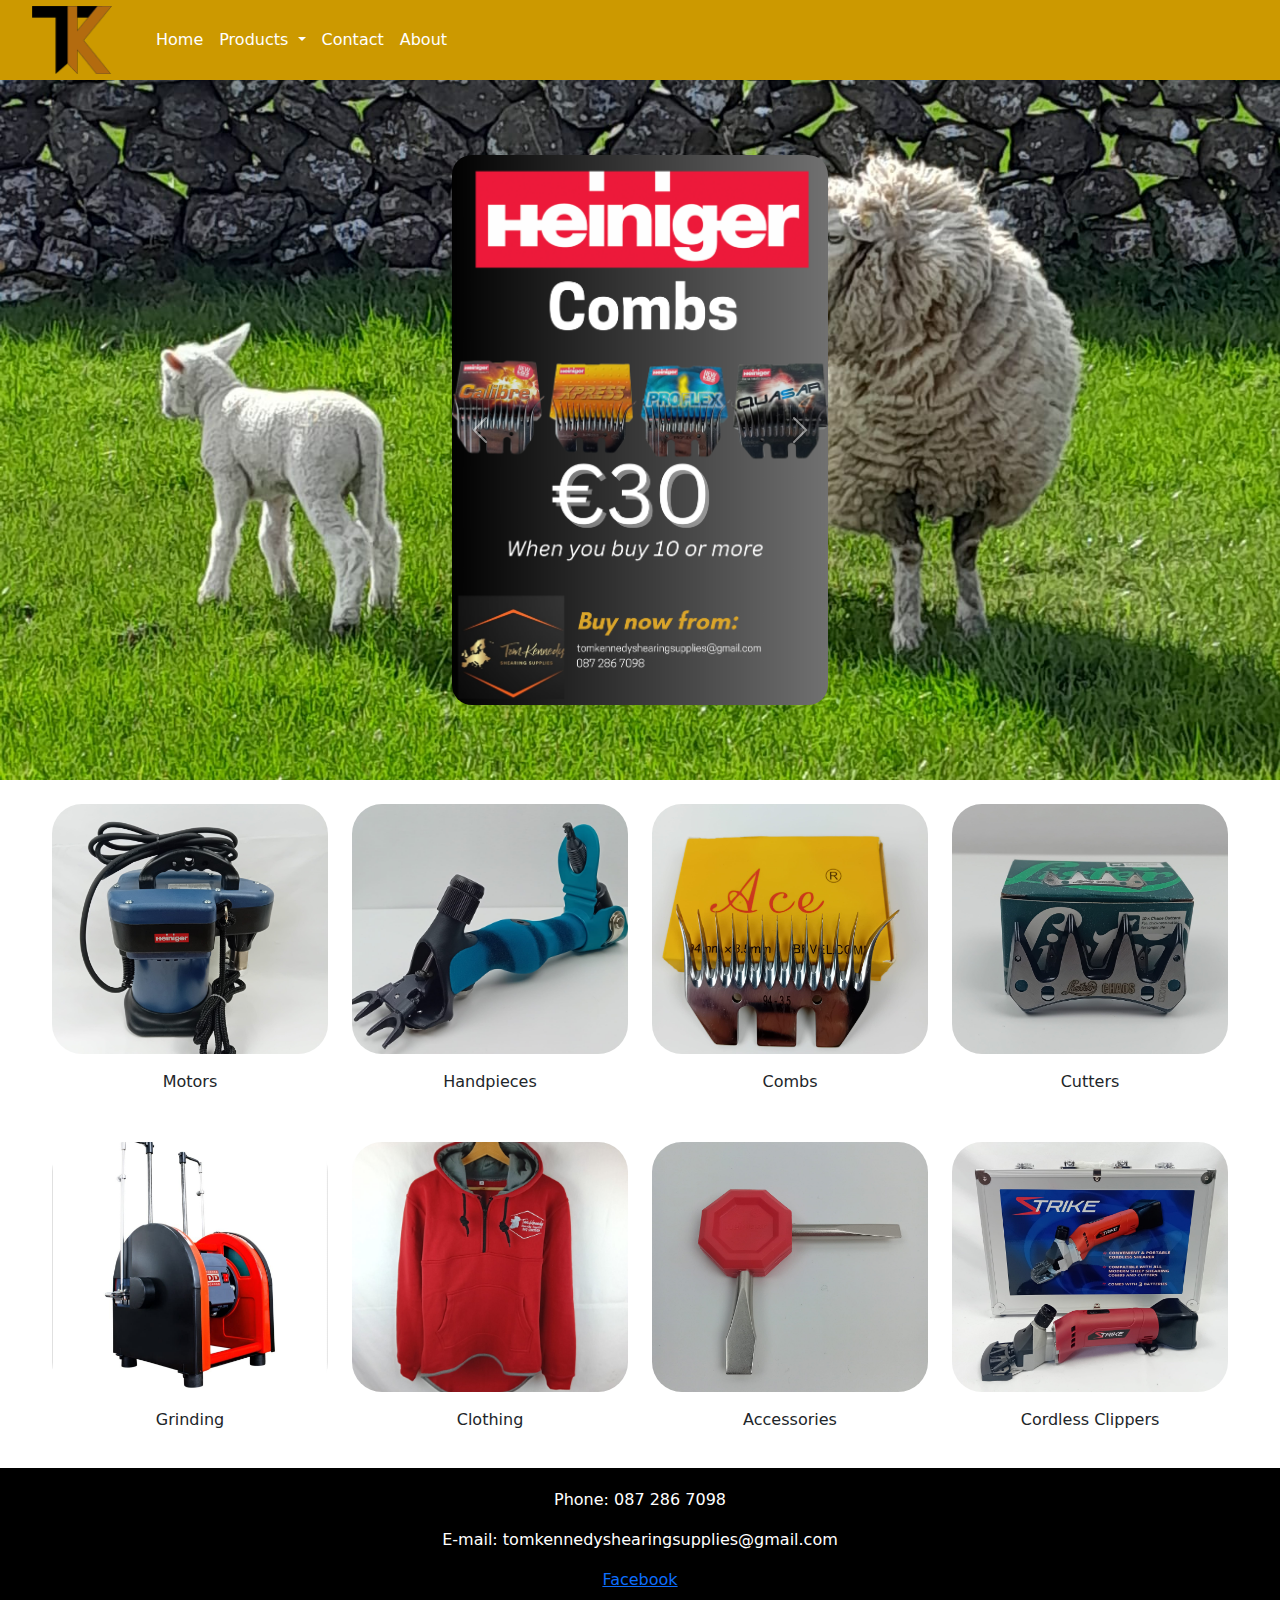
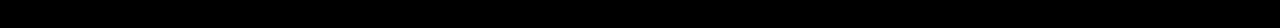
<file: index.html>
<!doctype html>
<html lang="en">
  <head>
    <meta charset="utf-8">
    <meta name="viewport" content="width=device-width, initial-scale=1">
    
    <title>Tom Kennedy Shearing Supplies – Ireland's Trusted Shearing Gear</title>
    <meta name="description" content="Specialists in professional shearing combs, cutters, and equipment. Serving Irish farmers and shearers with top-quality supplies.">
    
    <title>Home</title>
    <link rel="stylesheet" href="custom.css">
    <link href="https://cdn.jsdelivr.net/npm/bootstrap@5.3.3/dist/css/bootstrap.min.css" rel="stylesheet">
    <style>
      .container-lg {
        max-width: 1200px;
      }

      .card-img-top {
        height: 250px;
        object-fit: cover;
        border-top-left-radius: 0.5rem;
        border-top-right-radius: 0.5rem;
      }

      .overlay {
        position: absolute;
        bottom: 0;
        left: 0;
        right: 0;
        background: rgba(0, 0, 0, 0.6);
        color: #fff;
        text-align: center;
        padding: 10px;
        opacity: 0;
        transition: opacity 0.3s ease;
      }

      .image-link {
        position: relative;
        display: block;
      }

      .image-link:hover .overlay {
        opacity: 1;
      }

      
    </style>
  </head>
  <body>

    <!-- Navbar Component -->
    <site-navbar></site-navbar>

    <!-- Parallax -->
    <div class="parallax d-flex justify-content-center align-items-center">
      <div class="container">
        <!-- Carousel -->
        <div id="carouselExample" class="carousel slide" data-bs-ride="carousel">
          <div class="carousel-inner">
            <div class="carousel-item active">
              <a href="cutters.html">
                <img src="images/Poster1.png" class="d-block w-100"  alt="Cutters">
              </a>
            </div>
          <!--<div class="carousel-item">
              <a href="about.html">
                <img src="images/aboutBG.jpg" class="d-block w-100" alt="Clothing">
              </a>
            </div>
          --> 
            <div class="carousel-item">
              <a href="combs.html">
                <img src="images/Poster2.png" class="d-block w-100"  alt="Combs">
              </a>
            </div>
          </div>
          <button class="carousel-control-prev" type="button" data-bs-target="#carouselExample" data-bs-slide="prev">
            <span class="carousel-control-prev-icon" aria-hidden="true"></span>
            <span class="visually-hidden">Previous</span>
          </button>
          <button class="carousel-control-next" type="button" data-bs-target="#carouselExample" data-bs-slide="next">
            <span class="carousel-control-next-icon" aria-hidden="true"></span>
            <span class="visually-hidden">Next</span>
          </button>
        </div>
      </div>
    </div>

    <!-- Product Grid -->
    <div class="bottomSection">
      <div class="container-lg mt-4">
        <!-- Row 1 -->
        <div class="row row-cols-1 row-cols-md-4 g-4">
          <div class="col">
            <div class="card h-100">
              <a href="motors.html" class="image-link">
                <img src="images/motors/heinigerEvo.jpg" class="card-img-top" alt="Motors">
                <div class="overlay"><div class="text">View Motors</div></div>
              </a>
              <div class="card-body text-center"><p class="card-text">Motors</p></div>
            </div>
          </div>
          <div class="col">
            <div class="card h-100">
              <a href="handpieces.html" class="image-link">
                <img src="images/handpieces/iconSFX.jpg" class="card-img-top" alt="Handpieces">
                <div class="overlay"><div class="text">View Handpieces</div></div>
              </a>
              <div class="card-body text-center"><p class="card-text">Handpieces</p></div>
            </div>
          </div>
          <div class="col">
            <div class="card h-100">
              <a href="combs.html" class="image-link">
                <img src="images/combs/aceCombs.jpg" class="card-img-top" alt="Combs">
                <div class="overlay"><div class="text">View Combs</div></div>
              </a>
              <div class="card-body text-center"><p class="card-text">Combs</p></div>
            </div>
          </div>
          <div class="col">
            <div class="card h-100">
              <a href="cutters.html" class="image-link">
                <img src="images/cutters/listerChaos.jpg" class="card-img-top" alt="Cutters">
                <div class="overlay"><div class="text">View Cutters</div></div>
              </a>
              <div class="card-body text-center"><p class="card-text">Cutters</p></div>
            </div>
          </div>
        </div>

        <!-- Row 2 -->
        <div class="row justify-content-center g-4 mt-2">
          <div class="col-md-3">
            <div class="card h-100">
              <a href="grinders.html" class="image-link">
                <img src="images/grinders/grinder.jpg" class="card-img-top" alt="Grinders">
                <div class="overlay"><div class="text">View Grinding Items</div></div>
              </a>
              <div class="card-body text-center"><p class="card-text">Grinding</p></div>
            </div>
          </div>
          <div class="col-md-3">
            <div class="card h-100">
              <a href="clothing.html" class="image-link">
                <img src="images/clothing/hoodieRed.jpg" class="card-img-top" alt="Clothing">
                <div class="overlay"><div class="text">View Clothing</div></div>
              </a>
              <div class="card-body text-center"><p class="card-text">Clothing</p></div>
            </div>
          </div>
          <div class="col-md-3">
            <div class="card h-100">
              <a href="accessories.html" class="image-link">
                <img src="images/misc/heinigerScrewdriver.jpg" class="card-img-top" alt="Accessories">
                <div class="overlay"><div class="text">View Accessories</div></div>
              </a>
              <div class="card-body text-center"><p class="card-text">Accessories</p></div>
            </div>
          </div>
          <div class="col-md-3">
            <div class="card h-100">
              <a href="cordless.html" class="image-link">
                <img src="images/cordless/cordlessClippers.jpg" class="card-img-top" alt="Accessories">
                <div class="overlay"><div class="text">View Cordless Clippers</div></div>
              </a>
              <div class="card-body text-center"><p class="card-text">Cordless Clippers</p></div>
            </div>
          </div>

        </div>
      </div>
    </div>

    <footer class="footer">
      <p>Phone: 087 286 7098</p>
      <p>E-mail: tomkennedyshearingsupplies@gmail.com</p>
      <p><a href="https://www.facebook.com/people/Tom-Kennedy-Shearing-Supplies/100067050157261/">Facebook</a></p>
    </footer>

    <!-- Scripts -->
    <script src="navbar.js"></script>
    <script src="https://cdn.jsdelivr.net/npm/bootstrap@5.3.3/dist/js/bootstrap.bundle.min.js"></script>
    <script src="index.js"></script>
  </body>
</html>
</file>
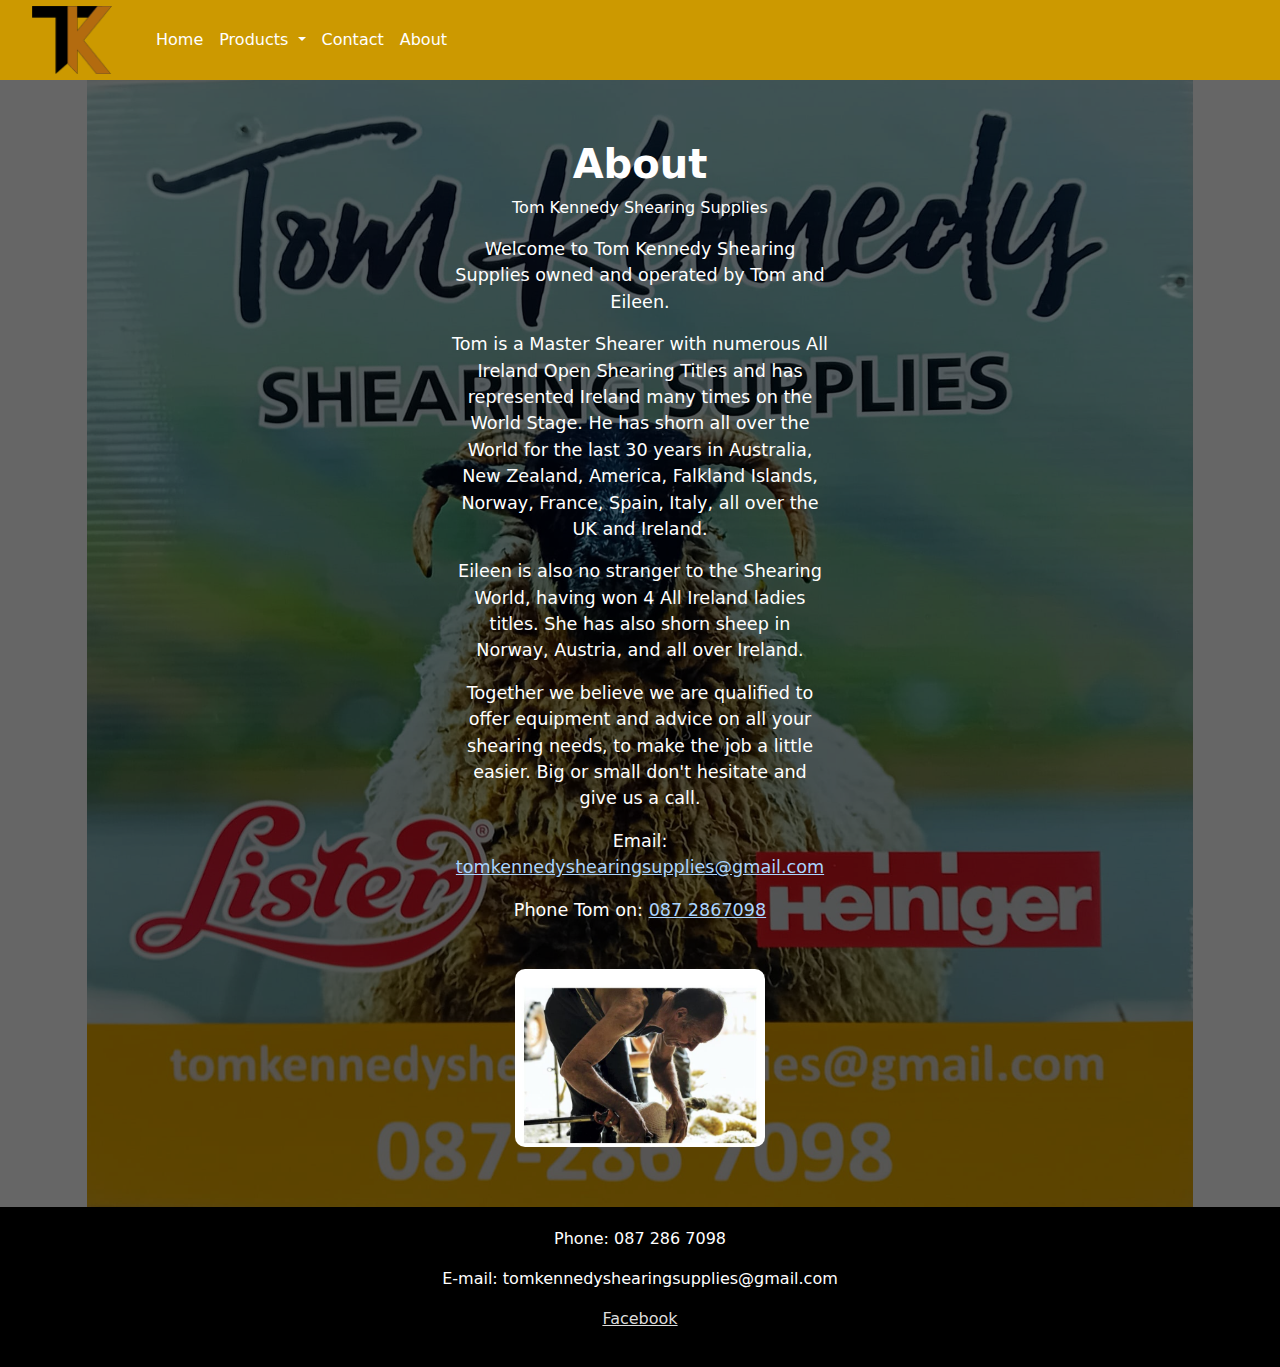
<file: about.html>
<!doctype html> 
<html lang="en">
<head>
  <meta charset="utf-8">
  <meta name="viewport" content="width=device-width, initial-scale=1">
  <title>About</title>
  <link rel="stylesheet" href="custom.css">
  <link href="https://cdn.jsdelivr.net/npm/bootstrap@5.3.3/dist/css/bootstrap.min.css" rel="stylesheet" integrity="sha384-QWTKZyjpPEjISv5WaRU9OFeRpok6YctnYmDr5pNlyT2bRjXh0JMhjY6hW+ALEwIH" crossorigin="anonymous">

  <style>
    body {
      background-color: white;
    }

    .about-background {
      background-image: url('images/aboutBG.jpg');
      background-size: contain;
      background-repeat: no-repeat;
      background-position: top center;
      background-color: white; /* <-- White background to fill sides */
      min-height: 100vh;
      display: flex;
      align-items: center;
      justify-content: center;
      position: relative;
      padding: 40px 20px;
    }

    .about-background::before {
      content: "";
      position: absolute;
      inset: 0;
      background: rgba(0, 0, 0, 0.6); /* dark overlay */
      z-index: 0;
    }

    .text-container {
      position: relative;
      z-index: 1;
      text-align: center;
      max-width: 900px;
      margin: 0 auto;
      color: white;
    }

    .about-text p {
      color: white;
      font-size: 1.1rem;
      margin-bottom: 1rem;
    }

    .about-image {
      width: 250px; /* smaller image */
      height: auto;
      border-radius: 10px;
      margin-top: 30px;
    }

    .footer {
      background-color: black;
      color: white;
      text-align: center;
      padding: 20px;
    }

    .footer a {
      color: #ddd;
      text-decoration: underline;
    }

    .footer a:hover {
      color: white;
    }

    @media (max-width: 768px) {
      .about-background {
        background-size: contain;
        background-position: top center;
        min-height: 80vh;
        padding: 30px 15px;
      }

      .about-text p {
        font-size: 1rem;
      }

      .about-image {
        width: 180px;
        margin-top: 20px;
      }
    }

    @media (max-width: 480px) {
      .about-background {
        background-size: contain;
        min-height: 70vh;
      }

      .about-text p {
        font-size: 0.95rem;
      }
    }
  </style>
</head>
<body>

  <!-- Navbar Component -->
  <site-navbar></site-navbar>

  <div class="about-background">
    <div class="container text-container">
      <h1 class="text-center"><b>About</b></h1>
      <p class="text-center">Tom Kennedy Shearing Supplies</p>

      <div class="about-text">
        <p>Welcome to Tom Kennedy Shearing Supplies owned and operated by Tom and Eileen.</p>
        <p>Tom is a Master Shearer with numerous All Ireland Open Shearing Titles and has represented Ireland many times on the World Stage.
        He has shorn all over the World for the last 30 years in Australia, New Zealand, America, Falkland Islands, Norway, France, Spain, Italy, all over the UK and Ireland.</p>
        <p>Eileen is also no stranger to the Shearing World, having won 4 All Ireland ladies titles. She has also shorn sheep in Norway, Austria, and all over Ireland.</p>
        <p>Together we believe we are qualified to offer equipment and advice on all your shearing needs, to make the job a little easier.
        Big or small don't hesitate and give us a call.</p>
        <p>Email: <a href="mailto:tomkennedyshearingsupplies@gmail.com" style="color: #aad4ff;">tomkennedyshearingsupplies@gmail.com</a></p>
        <p>Phone Tom on: <a href="tel:0872867098" style="color: #aad4ff;">087 2867098</a></p>

        <!-- TOM IMAGE -->
        <img src="images/aboutTom.jpg" class="about-image" alt="Tom Shearing">
      </div>
    </div>
  </div>

  <footer class="footer">
    <p>Phone: 087 286 7098</p>
    <p>E-mail: tomkennedyshearingsupplies@gmail.com</p>
    <p><a href="https://www.facebook.com/people/Tom-Kennedy-Shearing-Supplies/100067050157261/">Facebook</a></p>
  </footer>

  <script src="navbar.js"></script>
  <script src="https://cdn.jsdelivr.net/npm/bootstrap@5.3.3/dist/js/bootstrap.bundle.min.js" integrity="sha384-YvpcrYf0tY3lHB60NNkmXc5s9fDVZLESaAA55NDzOxhy9GkcIdslK1eN7N6jIeHz" crossorigin="anonymous"></script>
  <script src="index.js"></script>
</body>
</html>
</file>
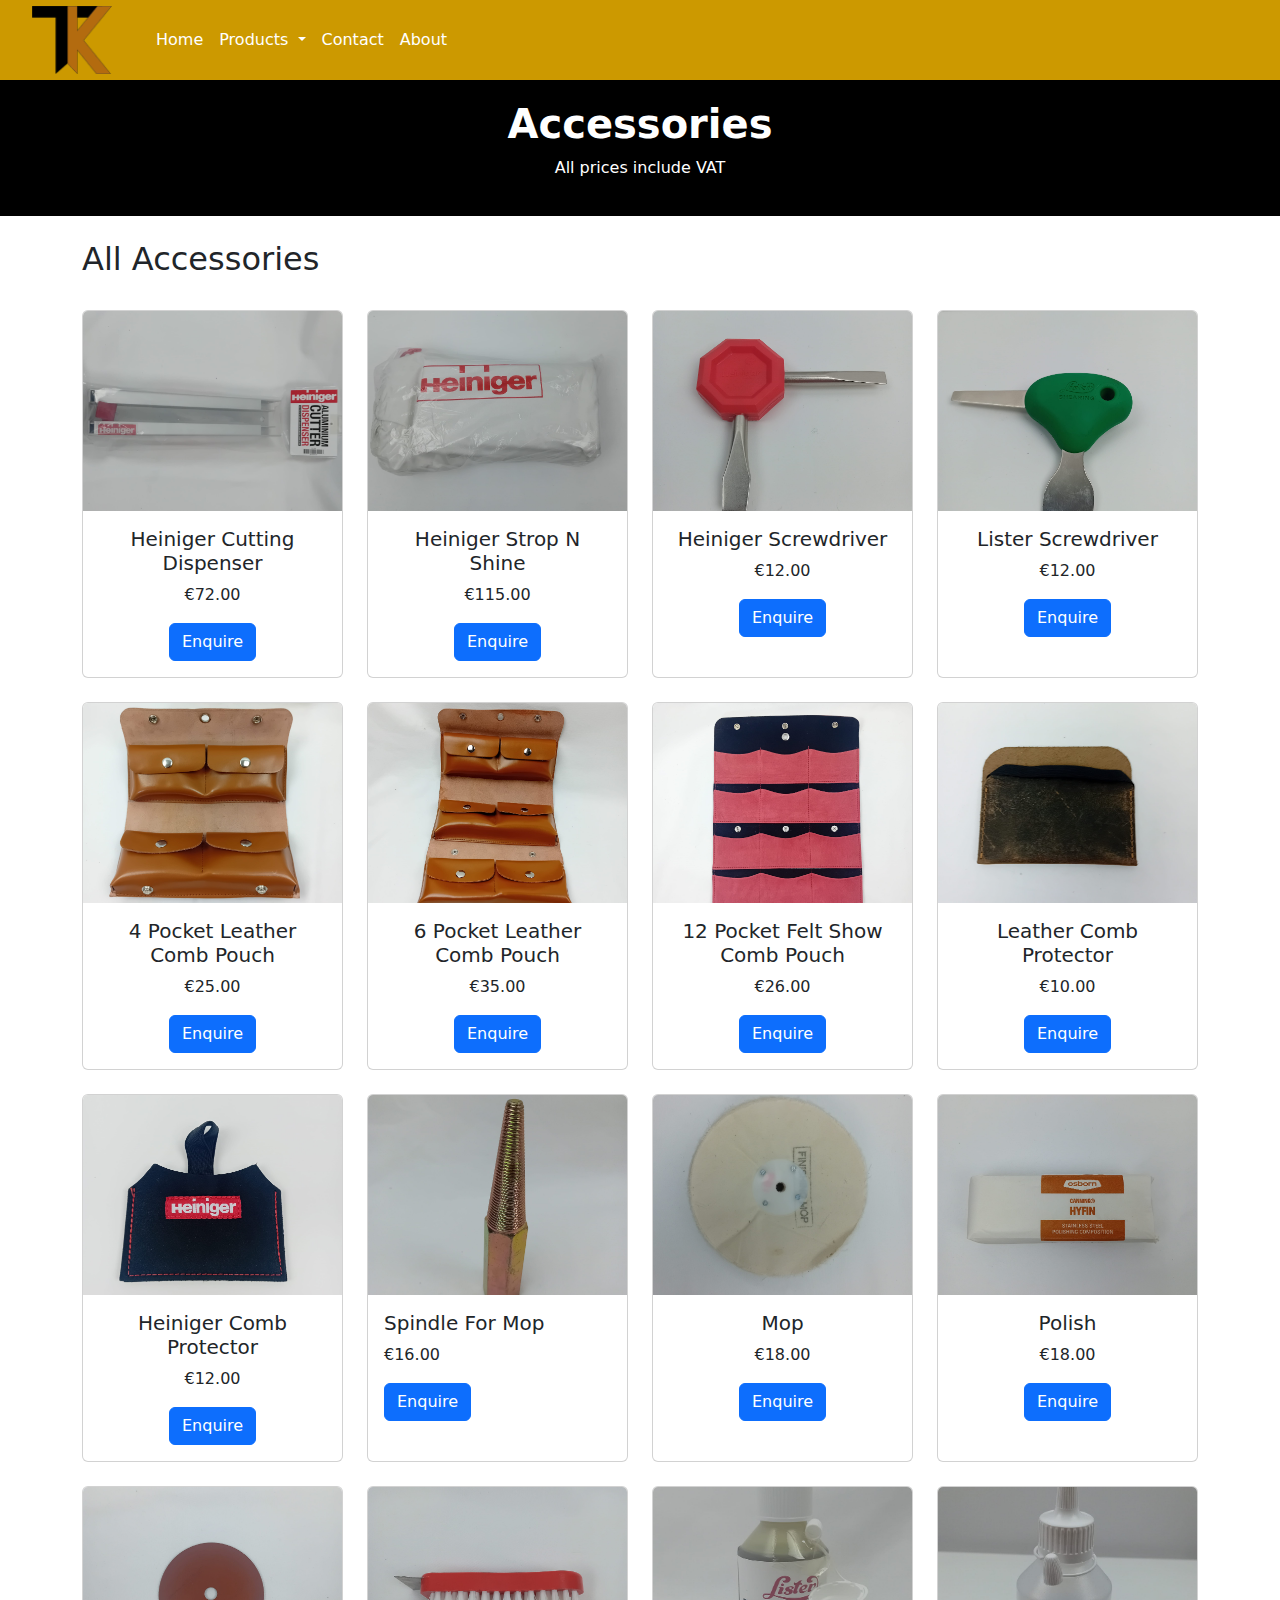
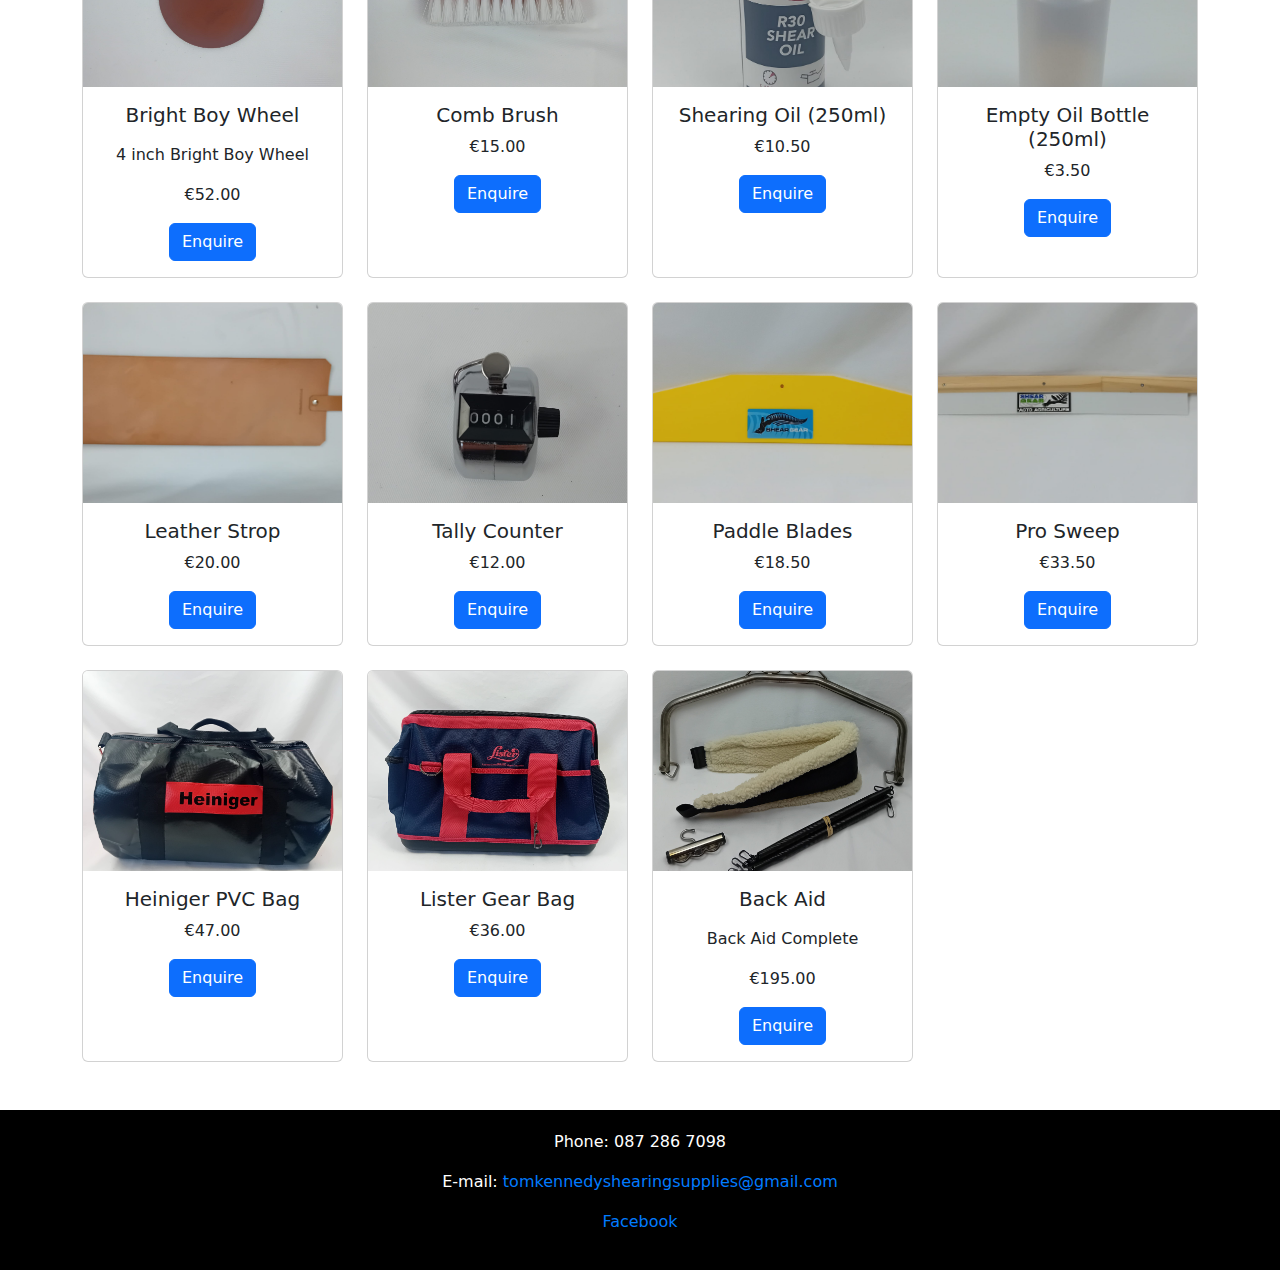
<file: accessories.html>
<!DOCTYPE html>
<html lang="en">
<head>
  <meta charset="utf-8">
  <meta name="viewport" content="width=device-width, initial-scale=1">
  <title>Accessories</title>
  <link rel="stylesheet" href="custom.css">
  <link href="https://cdn.jsdelivr.net/npm/bootstrap@5.3.3/dist/css/bootstrap.min.css" rel="stylesheet">
  <style>
    .footer a {
      color: #007bff;
      text-decoration: none;
    }
    .footer a:hover {
      text-decoration: underline;
    }
    .card-img-top {
      width: 100%;
      height: 200px;
      object-fit: cover;
    }
  </style>
</head>
<body>

  <!-- Navbar Component -->
  <site-navbar></site-navbar>

  <div class="jumbotron feature">
    <div class="container">
      <h1 class="text-center"><b>Accessories</b></h1>
      <p class="text-center">All prices include VAT</p>
    </div>
  </div>

  <div class="container-lg mt-4">
    <h2>All Accessories</h2>
    <br>

    <!-- Grid System -->
 <div class="row row-cols-1 row-cols-md-4 g-4">
  
    <div class="col">
      <div class="card h-100">
        <img src="images/misc/heinigerCutterDispenser.jpg" class="card-img-top" alt="Heiniger Cutting Dispenser">
        <div class="card-body text-center">
          <h5 class="card-title">Heiniger Cutting Dispenser</h5>
          <p>€72.00</p>
          <a href="contact.html" class="btn btn-primary">Enquire</a>
        </div>
      </div>
    </div>

    <div class="col">
      <div class="card h-100">
        <img src="images/misc/stropNShine.jpg" class="card-img-top" alt="Heiniger Strop N Shine">
        <div class="card-body text-center">
          <h5 class="card-title">Heiniger Strop N Shine</h5>
          <p>€115.00</p>
          <a href="contact.html" class="btn btn-primary">Enquire</a>
        </div>
      </div>
    </div>

    <div class="col">
      <div class="card h-100">
        <img src="images/misc/heinigerScrewdriver.jpg" class="card-img-top" alt="Heiniger Screwdriver">
        <div class="card-body text-center">
          <h5 class="card-title">Heiniger Screwdriver</h5>
          <p>€12.00</p>
          <a href="contact.html" class="btn btn-primary">Enquire</a>
        </div>
      </div>
    </div>

    <div class="col">
      <div class="card h-100">
        <img src="images/misc/listerScrewdriver.jpg" class="card-img-top" alt="Lister Screwdriver">
        <div class="card-body text-center">
          <h5 class="card-title">Lister Screwdriver</h5>
          <p>€12.00</p>
          <a href="contact.html" class="btn btn-primary">Enquire</a>
        </div>
      </div>
    </div>

    <div class="col">
      <div class="card h-100">
        <img src="images/misc/combPouch.jpg" class="card-img-top" alt="4 Pocket Comb Pouch">
        <div class="card-body text-center">
          <h5 class="card-title">4 Pocket Leather Comb Pouch</h5>
          <p>€25.00</p>
          <a href="contact.html" class="btn btn-primary">Enquire</a>
        </div>
      </div>
    </div>

    <div class="col">
      <div class="card h-100">
        <img src="images/misc/combPouch6.jpg" class="card-img-top" alt="6 Pocket Comb Pouch">
        <div class="card-body text-center">
          <h5 class="card-title">6 Pocket Leather Comb Pouch</h5>
          <p>€35.00</p>
          <a href="contact.html" class="btn btn-primary">Enquire</a>
        </div>
      </div>
    </div>

    <div class="col">
      <div class="card h-100">
        <img src="images/misc/12pocketFeltPouch.jpg" class="card-img-top" alt="6 Pocket Comb Pouch">
        <div class="card-body text-center">
          <h5 class="card-title">12 Pocket Felt Show Comb Pouch</h5>
          <p>€26.00</p>
          <a href="contact.html" class="btn btn-primary">Enquire</a>
        </div>
      </div>
    </div>

    <div class="col">
      <div class="card h-100">
        <img src="images/misc/combProtector.jpg" class="card-img-top" alt="Comb Protector">
        <div class="card-body text-center">
          <h5 class="card-title">Leather Comb Protector</h5>
          <p>€10.00</p>
          <a href="contact.html" class="btn btn-primary">Enquire</a>
        </div>
      </div>
    </div>

    <div class="col">
      <div class="card h-100">
        <img src="images/misc/heinigerCombProtector.jpg" class="card-img-top" alt="Comb Protector">
        <div class="card-body text-center">
          <h5 class="card-title">Heiniger Comb Protector</h5>
          <p>€12.00</p>
          <a href="contact.html" class="btn btn-primary">Enquire</a>
        </div>
      </div>
    </div>

    <div class="col">
      <div class="card h-100">
        <img src="images/misc/spindle.jpg" class="card-img-top" alt="Grinding Spindle For Mop" style="width: 100%; height: 200px; object-fit: cover;">
      <div class="card-body">
        <h5 class="card-title">Spindle For Mop</h5>
        <p class="card-text">€16.00</p>
        <a href="contact.html" class="btn btn-primary">Enquire</a>
        </div>
      </div>
    </div>

    <div class="col">
      <div class="card h-100">
        <img src="images/misc/mop.jpg" class="card-img-top" alt="Mop">
        <div class="card-body text-center">
          <h5 class="card-title">Mop</h5>
          <p>€18.00</p>
          <a href="contact.html" class="btn btn-primary">Enquire</a>
        </div>
      </div>
    </div>

    <div class="col">
      <div class="card h-100">
        <img src="images/misc/polish.jpg" class="card-img-top" alt="Polish">
        <div class="card-body text-center">
          <h5 class="card-title">Polish</h5>
          <p>€18.00</p>
          <a href="contact.html" class="btn btn-primary">Enquire</a>
        </div>
      </div>
    </div>

    <div class="col">
      <div class="card h-100">
        <img src="images/misc/brightBoy.jpg" class="card-img-top" alt="Polish">
        <div class="card-body text-center">
          <h5 class="card-title">Bright Boy Wheel</h5>
            <p></p>
            <text class="card-text">4 inch Bright Boy Wheel</text>
            <p></p>
          <p>€52.00</p>
          <a href="contact.html" class="btn btn-primary">Enquire</a>
        </div>
      </div>
    </div>

    <div class="col">
        <div class="card h-100">
          <img src="images/misc/combBrush.jpg" class="card-img-top" alt="Comb Brush">
          <div class="card-body text-center">
            <h5 class="card-title">Comb Brush</h5>
            <p>€15.00</p>
            <a href="contact.html" class="btn btn-primary">Enquire</a>
          </div>
        </div>
      </div>

    <div class="col">
        <div class="card h-100">
          <img src="images/misc/shearingOil.jpg" class="card-img-top" alt="Comb Brush">
          <div class="card-body text-center">
            <h5 class="card-title">Shearing Oil (250ml)</h5>
            <p>€10.50</p>
            <a href="contact.html" class="btn btn-primary">Enquire</a>
          </div>
        </div>
      </div>

      <div class="col">
        <div class="card h-100">
          <img src="images/misc/emptyOilBottle.jpg" class="card-img-top" alt="Comb Brush">
          <div class="card-body text-center">
            <h5 class="card-title">Empty Oil Bottle (250ml)</h5>
            <p>€3.50</p>
            <a href="contact.html" class="btn btn-primary">Enquire</a>
          </div>
        </div>
      </div>

      <div class="col">
        <div class="card h-100">
          <img src="images/misc/leatherStrop.jpg" class="card-img-top" alt="Leather Strop">
          <div class="card-body text-center">
            <h5 class="card-title">Leather Strop</h5>
            <p>€20.00</p>
            <a href="contact.html" class="btn btn-primary">Enquire</a>
          </div>
        </div>
      </div>

      
      <div class="col">
        <div class="card h-100">
          <img src="images/misc/tallyCount.jpg" class="card-img-top" alt="Tally Counter">
          <div class="card-body text-center">
            <h5 class="card-title">Tally Counter</h5>
            <p>€12.00</p>
            <a href="contact.html" class="btn btn-primary">Enquire</a>
          </div>
        </div>
      </div>

      <div class="col">
        <div class="card h-100">
          <img src="images/misc/paddleBlades.jpg" class="card-img-top" alt="Tally Counter">
          <div class="card-body text-center">
            <h5 class="card-title">Paddle Blades</h5>
            <p>€18.50</p>
            <a href="contact.html" class="btn btn-primary">Enquire</a>
          </div>
        </div>
      </div>

      <div class="col">
        <div class="card h-100">
          <img src="images/misc/proSweep.jpg" class="card-img-top" alt="Tally Counter">
          <div class="card-body text-center">
            <h5 class="card-title">Pro Sweep</h5>
            <p>€33.50</p>
            <a href="contact.html" class="btn btn-primary">Enquire</a>
          </div>
        </div>
      </div>

      <div class="col">
        <div class="card h-100">
          <img src="images/misc/heinigerPVC.jpg" class="card-img-top" alt="Tally Counter">
          <div class="card-body text-center">
            <h5 class="card-title">Heiniger PVC Bag</h5>
            <p>€47.00</p>
            <a href="contact.html" class="btn btn-primary">Enquire</a>
          </div>
        </div>
      </div>

      <div class="col">
        <div class="card h-100">
          <img src="images/misc/listerBag.jpg" class="card-img-top" alt="Tally Counter">
          <div class="card-body text-center">
            <h5 class="card-title">Lister Gear Bag</h5>
            <p>€36.00</p>
            <a href="contact.html" class="btn btn-primary">Enquire</a>
          </div>
        </div>
      </div>

      <div class="col">
        <div class="card h-100">
          <img src="images/misc/bungi.jpg" class="card-img-top" alt="Bungi">
          <div class="card-body text-center">
            <h5 class="card-title">Back Aid</h5>
            <p></p>
            <text class="card-text">Back Aid Complete</text>
            <p></p>
            <p class="card-text">€195.00</p>
            <a href="contact.html" class="btn btn-primary">Enquire</a>
          </div>
        </div>
      </div>
    </div> <!-- End grid -->
  </div>

  <!-- Footer -->
  <footer class="footer mt-5">
    <p>Phone: 087 286 7098</p>
    <p>E-mail: <a href="mailto:tomkennedyshearingsupplies@gmail.com">tomkennedyshearingsupplies@gmail.com</a></p>
    <p><a href="https://www.facebook.com/people/Tom-Kennedy-Shearing-Supplies/100067050157261/">Facebook</a></p>
  </footer>

  <!-- Scripts -->
  <script src="navbar.js"></script>
  <script src="https://cdn.jsdelivr.net/npm/bootstrap@5.3.3/dist/js/bootstrap.bundle.min.js"></script>
  <script src="index.js"></script>
</body>
</html>
</file>
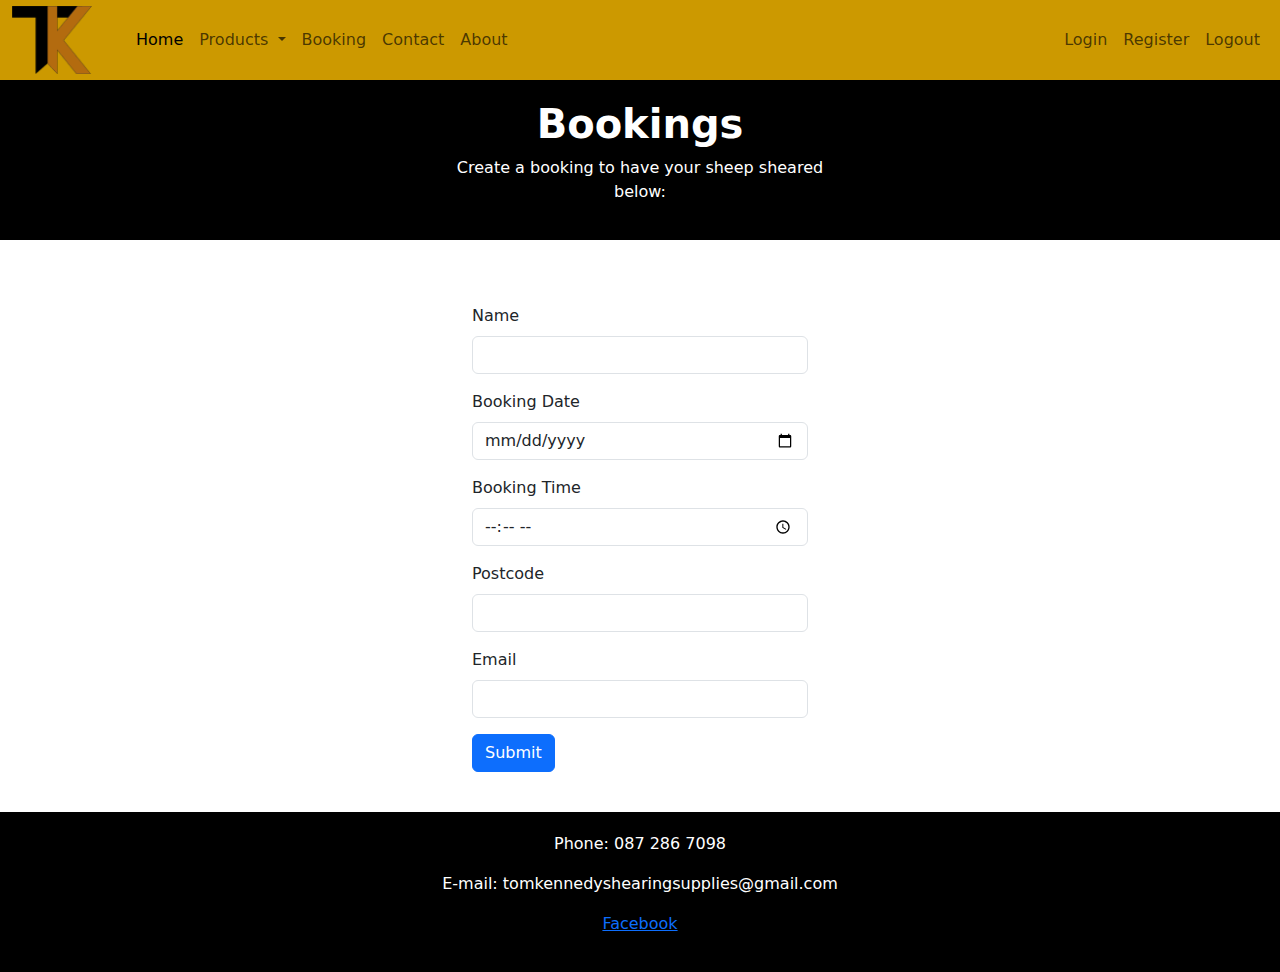
<file: bookings.html>
<!doctype html>
<html lang="en">
<head>
    <meta charset="utf-8">
    <meta name="viewport" content="width=device-width, initial-scale=1">
    <title>Bookings</title>
    <link rel="stylesheet" href="custom.css">
    <link href="https://cdn.jsdelivr.net/npm/bootstrap@5.3.3/dist/css/bootstrap.min.css" rel="stylesheet" integrity="sha384-QWTKZyjpPEjISv5WaRU9OFeRpok6YctnYmDr5pNlyT2bRjXh0JMhjY6hW+ALEwIH" crossorigin="anonymous">
    <style>
        .navbar {
            background-color: #cc9900 !important;
            color: white;
        }
    </style>
</head>
<body>
    
    <nav class="navbar navbar-expand-lg bg-body-tertiary">
        <div class="container-fluid">
          <a class="navbar-brand" href="index.html">
            <img id="logoImage" src="images/logo.png" class="logo" alt="logo">
          </a>
          <button class="navbar-toggler" type="button" data-bs-toggle="collapse" data-bs-target="#navbarNav" aria-controls="navbarNav" aria-expanded="false" aria-label="Toggle navigation">
            <span class="navbar-toggler-icon"></span>
          </button>
          <div class="collapse navbar-collapse" id="navbarNav">
            <ul class="navbar-nav">
              <li class="nav-item">
                <a class="nav-link active" aria-current="page" href="index.html">Home</a>
              </li>
              <li class="nav-item dropdown">
                <a class="nav-link dropdown-toggle" href="#" id="navbarDropdown" role="button" data-bs-toggle="dropdown" aria-expanded="false">
                  Products
                </a>
                <ul class="dropdown-menu" aria-labelledby="navbarDropdown">				
                  <li><a class="dropdown-item" href="handpieces.html">Handpieces</a></li>
                  <li><hr class="dropdown-divider"></li>
                  <li><a class="dropdown-item" href="combs.html">Combs</a></li>
                  <li><hr class="dropdown-divider"></li>
                  <li><a class="dropdown-item" href="cutters.html">Cutters</a></li>
                  <li><hr class="dropdown-divider"></li>
                  <li><a class="dropdown-item" href="motors.html">Motors</a></li>
                  <li><hr class="dropdown-divider"></li>
                  <li><a class="dropdown-item" href="clothing.html">Clothing</a></li>
                  <li><hr class="dropdown-divider"></li>
                  <li><a class="dropdown-item" href="accessories.html">Accessories</a></li>             
                </ul>
              </li>
              <li class="nav-item">
                <a class="nav-link" href="bookings.html">Booking</a>
              </li>
              <li class="nav-item">
                <a class="nav-link" href="contact.html">Contact</a>
              </li>
              <li class="nav-item">
                <a class="nav-link" href="about.html">About</a>
              </li>
            </ul>
            <!-- Login and Register buttons -->
            <ul class="navbar-nav ms-auto">
              <li class="nav-item">
                <a class="nav-link" href="login.php">Login</a>
              </li>
              <li class="nav-item">
                <a class="nav-link" href="register.php">Register</a>
              </li>
              <!-- Logout button -->
              <li class="nav-item">
                <a class="nav-link" href="logout.php">Logout</a>
              </li>
            </ul>
          </div>
        </div>
      </nav>
    <div class="jumbotron feature">
  <div class="container">
    <h1 class="text-center"><b>Bookings</b></h1>
    <p class="text-center">Create a booking to have your sheep sheared below:</p>
  
  </div>
</div>
    <div class="container mt-4">
        <!-- Booking Form -->
        <form class="form" method="POST" action="process_form.php">
            <div class="mb-3">
                <label for="inputName" class="form-label">Name</label>
                <input type="text" class="form-control" name="name" id="inputName">
            </div>
            <div class="mb-3">
                <label for="inputDate" class="form-label">Booking Date</label>
                <input type="date" class="form-control" name="booking_date" id="inputDate">
            </div>
            <div class="mb-3">
                <label for="inputTime" class="form-label">Booking Time</label>
                <input type="time" class="form-control" name="booking_time" id="inputTime">
            </div>
            <div class="mb-3">
                <label for="inputPostcode" class="form-label">Postcode</label>
                <input type="text" class="form-control" name="postcode" id="inputPostcode">
            </div>
            <div class="mb-3">
                <label for="exampleInputEmail1" class="form-label">Email</label>
                <input type="email" class="form-control" name="email" id="exampleInputEmail1" aria-describedby="emailHelp">
                
            </div>
            <button type="submit" class="btn btn-primary">Submit</button>
        </form>
    </div>
  <footer class="footer">
      <p>Phone: 087 286 7098</p>
      <p>E-mail: tomkennedyshearingsupplies@gmail.com</p>
      <p><a href="https://www.facebook.com/people/Tom-Kennedy-Shearing-Supplies/100067050157261/">Facebook</a></p>
    </footer>
    <script src="https://cdn.jsdelivr.net/npm/bootstrap@5.3.3/dist/js/bootstrap.bundle.min.js" integrity="sha384-YvpcrYf0tY3lHB60NNkmXc5s9fDVZLESaAA55NDzOxhy9GkcIdslK1eN7N6jIeHz" crossorigin="anonymous"></script>
	   <!-- Custom JavaScript -->
    <script src="index.js"></script>
</body>
</html>
</file>
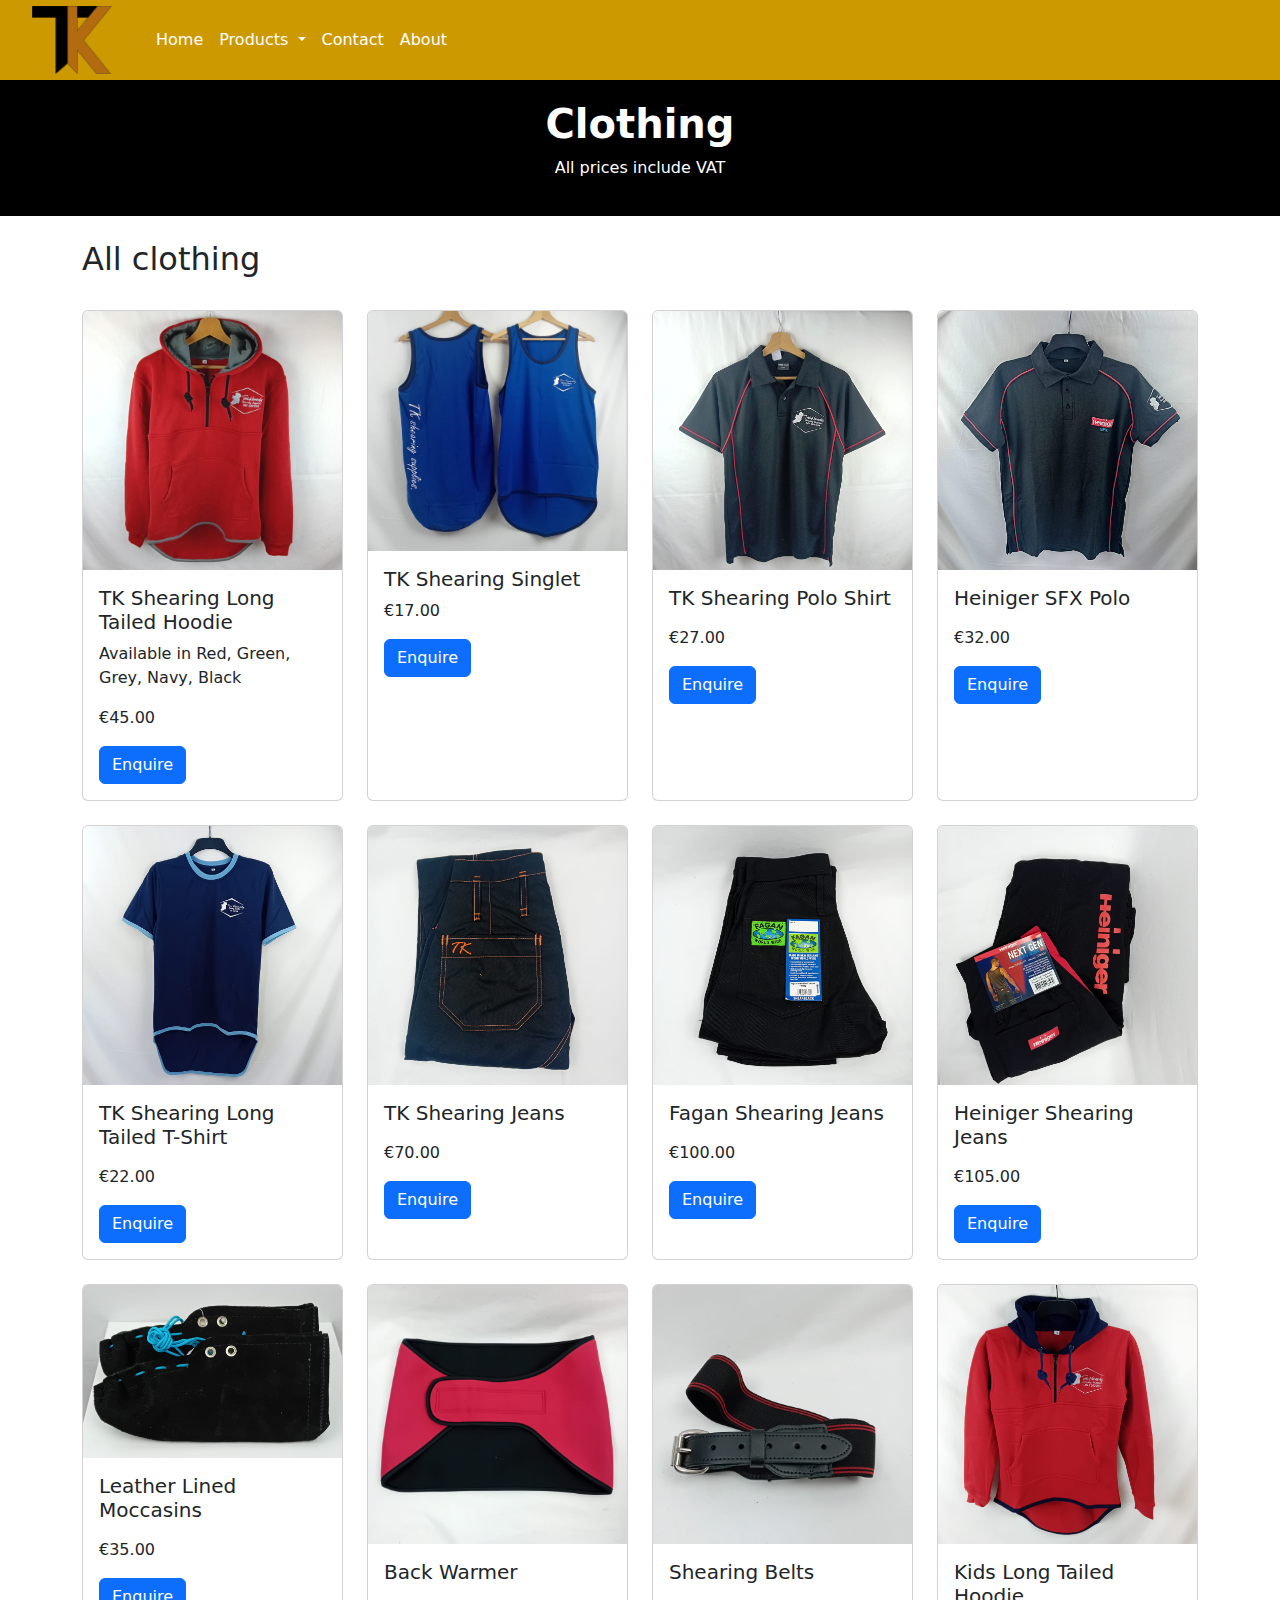
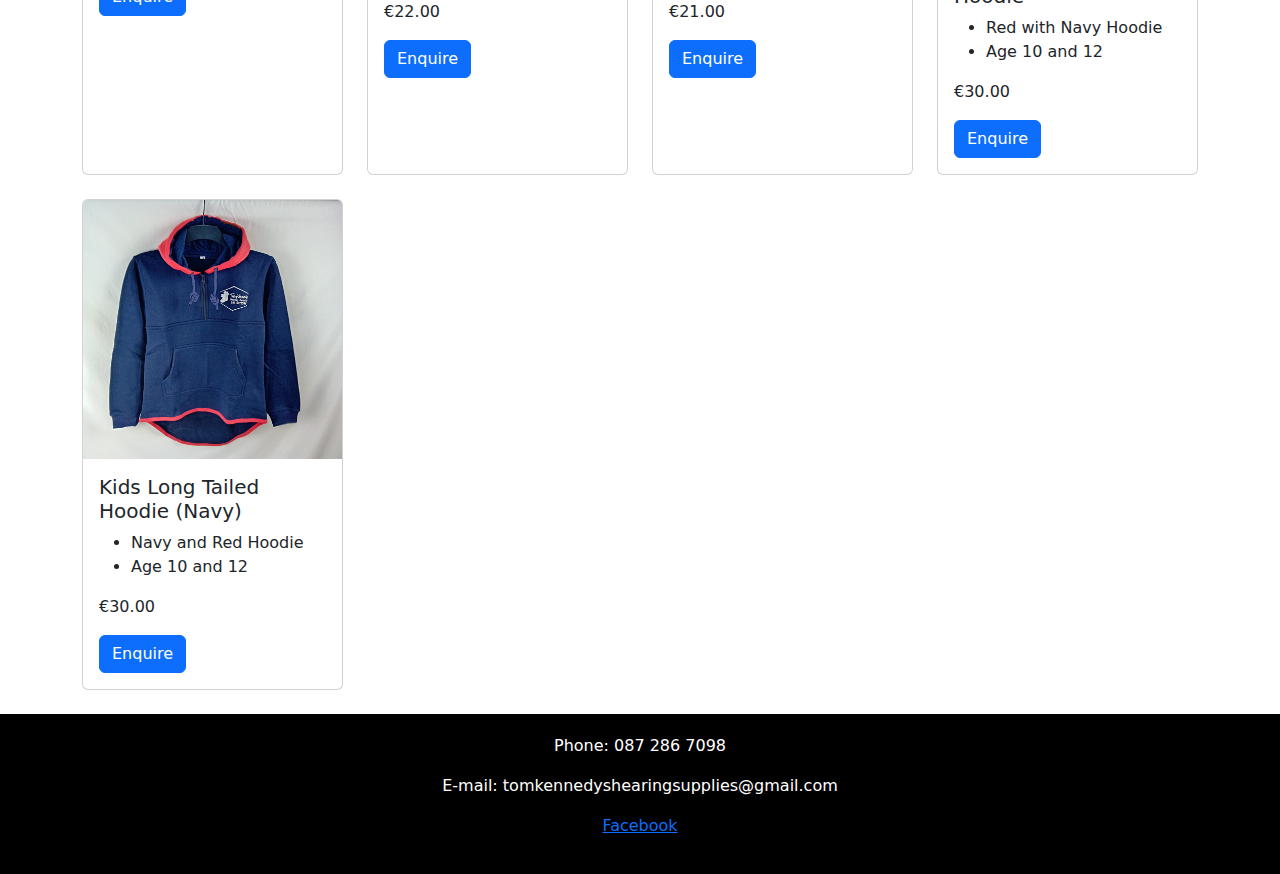
<file: clothing.html>
<!DOCTYPE html>
<html lang="en">
<head>
  <meta charset="utf-8">
  <meta name="viewport" content="width=device-width, initial-scale=1">
  <title>Clothing</title>
  <link rel="stylesheet" href="custom.css">
  <link href="https://cdn.jsdelivr.net/npm/bootstrap@5.3.3/dist/css/bootstrap.min.css" rel="stylesheet" integrity="sha384-QWTKZyjpPEjISv5WaRU9OFeRpok6YctnYmDr5pNlyT2bRjXh0JMhjY6hW+ALEwIH" crossorigin="anonymous">
</head>

<body>
  
  <!-- Navbar Component -->
  <site-navbar></site-navbar>

  <div class="jumbotron feature">
    <div class="container">
      <h1 class="text-center"><b>Clothing</b></h1>   
      <p class="text-center">All prices include VAT</p>
    </div>
  </div>

  <div class="container-lg mt-4">
    <h2>All clothing</h2>
    <br>

    <!-- First Row -->
    <div class="row row-cols-1 row-cols-md-4 g-4">
      <!-- Product 1 -->
      <div class="col">
        <div class="card h-100">
          <img src="images/clothing/hoodieRed.jpg" class="card-img-top" alt="Product 1">
          <div class="card-body">
            <h5 class="card-title">TK Shearing Long Tailed Hoodie</h5>
            <p class="card-text">Available in Red, Green, Grey, Navy, Black</p>
            <p class="card-text">€45.00</p>
            <a href="contact.html" class="btn btn-primary">Enquire</a>
          </div>
        </div>
      </div>

      <!-- Product 2 -->
      <div class="col">
        <div class="card h-100">
          <img src="images/clothing/singletBlue.jpg" class="card-img-top" alt="Product 2">
          <div class="card-body">
            <h5 class="card-title">TK Shearing Singlet</h5>
           
            <p class="card-text">€17.00</p>
            <a href="contact.html" class="btn btn-primary">Enquire</a>
          </div>
        </div>
      </div>

      <!-- Product 3 -->
      <div class="col">
        <div class="card h-100">
          <img src="images/clothing/polo.jpg" class="card-img-top" alt="Product 3">
          <div class="card-body">
            <h5 class="card-title">TK Shearing Polo Shirt</h5>
            <p class="card-text"></p>
            <p class="card-text">€27.00</p>
            <a href="contact.html" class="btn btn-primary">Enquire</a>
          </div>
        </div>
      </div>

      <!-- Product 4 -->
      <div class="col">
        <div class="card h-100">
          <img src="images/clothing/heinigerSFXtshirt.jpg" class="card-img-top" alt="New Product">
          <div class="card-body">
            <h5 class="card-title">Heiniger SFX Polo</h5>
            <p class="card-text"></p>
            <p class="card-text">€32.00</p>
            <a href="contact.html" class="btn btn-primary">Enquire</a>
          </div>
        </div>
      </div>
    </div> <!-- End of First Row -->

    <br>

    <!-- Second Row -->
    <div class="row row-cols-1 row-cols-md-4 g-4">
      <!-- Product 5 -->
      <div class="col">
        <div class="card h-100">
          <img src="images/clothing/longtailedtshirt.jpg" class="card-img-top" alt="New Item">
          <div class="card-body">
            <h5 class="card-title">TK Shearing Long Tailed T-Shirt</h5>
            <p class="card-text"></p>
            <p class="card-text">€22.00</p>
            <a href="contact.html" class="btn btn-primary">Enquire</a>
          </div>
        </div>
      </div>

      <!-- Product 6 -->
      <div class="col">
        <div class="card h-100">
          <img src="images/clothing/shearingjeans.jpg" class="card-img-top" alt="Product 6">
          <div class="card-body">
            <h5 class="card-title">TK Shearing Jeans</h5>
            <p class="card-text"></p>
            <p class="card-text">€70.00</p>
            <a href="contact.html" class="btn btn-primary">Enquire</a>
          </div>
        </div>
      </div>

      <!-- Product 7 -->
      <div class="col">
        <div class="card h-100">
          <img src="images/clothing/faganShearingJeans.jpg" class="card-img-top" alt="Product 7">
          <div class="card-body">
            <h5 class="card-title">Fagan Shearing Jeans</h5>
            <p class="card-text"></p>
            <p class="card-text">€100.00</p>
            <a href="contact.html" class="btn btn-primary">Enquire</a>
          </div>
        </div>
      </div>

      <!-- Product 8 -->
      <div class="col">
        <div class="card h-100">
          <img src="images/clothing/heinigerShearingJeans.jpg" class="card-img-top" alt="Product 8">
          <div class="card-body">
            <h5 class="card-title">Heiniger Shearing Jeans</h5>
            <p class="card-text"></p>
            <p class="card-text">€105.00</p>
            <a href="contact.html" class="btn btn-primary">Enquire</a>
          </div>
        </div>
      </div>
    </div> <!-- End of Second Row -->

    <br>

    <!-- Third Row -->
    <div class="row row-cols-1 row-cols-md-4 g-4">
      <!-- Product 9 -->
      <div class="col">
        <div class="card h-100">
          <img src="images/clothing/leatherlinedmoccasins.jpg" class="card-img-top" alt="Product 9">
          <div class="card-body">
            <h5 class="card-title">Leather Lined Moccasins</h5>
            <p class="card-text"></p>
            <p class="card-text">€35.00</p>
            <a href="contact.html" class="btn btn-primary">Enquire</a>
          </div>
        </div>
      </div>

      <!-- Product 10 -->
      <div class="col">
        <div class="card h-100">
          <img src="images/clothing/backWarmer.jpg" class="card-img-top" alt="Product 10">
          <div class="card-body">
            <h5 class="card-title">Back Warmer</h5>
            <p class="card-text"></p>
            <p class="card-text">€22.00</p>
            <a href="contact.html" class="btn btn-primary">Enquire</a>
          </div>
        </div>
      </div>

      <!-- Product 11 -->
      <div class="col">
        <div class="card h-100">
          <img src="images/clothing/belts.jpg" class="card-img-top" alt="Product 11">
          <div class="card-body">
            <h5 class="card-title">Shearing Belts</h5>
            <p class="card-text"></p>
            <p class="card-text">€21.00</p>
            <a href="contact.html" class="btn btn-primary">Enquire</a>
          </div>
        </div>
      </div>

      <!-- Product 12 -->
      <div class="col">
        <div class="card h-100">
          <img src="images/clothing/kidslongtailedhoodie.jpg" class="card-img-top" alt="Product 12">
          <div class="card-body">
            <h5 class="card-title">Kids Long Tailed Hoodie</h5>
            <ul class="card-text">
              <li>Red with Navy Hoodie</li>
              <li>Age 10 and 12</li>
            </ul>
            <p class="card-text">€30.00</p>
            <a href="contact.html" class="btn btn-primary">Enquire</a>
          </div>
        </div>
      </div>
    </div> <!-- End of Third Row -->

    <br>

    <!-- Fourth Row -->
    <div class="row row-cols-1 row-cols-md-4 g-4">
      <!-- Product 13 -->
      <div class="col">
        <div class="card h-100">
          <img src="images/clothing/kidslongtailedhoodieblue.jpg" class="card-img-top" alt="Product 13">
          <div class="card-body">
            <h5 class="card-title">Kids Long Tailed Hoodie (Navy)</h5>
            <ul class="card-text">
              <li>Navy and Red Hoodie</li>
              <li>Age 10 and 12</li>
            </ul>
            <p class="card-text">€30.00</p>
            <a href="contact.html" class="btn btn-primary">Enquire</a>
          </div>
        </div>
      </div>
    </div> <!-- End of Fourth Row -->

  </div>

  <br>

  <footer class="footer">
    <p>Phone: 087 286 7098</p>
    <p>E-mail: tomkennedyshearingsupplies@gmail.com</p>
    <p><a href="https://www.facebook.com/people/Tom-Kennedy-Shearing-Supplies/100067050157261/">Facebook</a></p>
  </footer>

  <script src="navbar.js"></script>
  <script src="https://cdn.jsdelivr.net/npm/bootstrap@5.3.3/dist/js/bootstrap.bundle.min.js" integrity="sha384-YvpcrYf0tY3lHB60NNkmXc5s9fDVZLESaAA55NDzOxhy9GkcIdslK1eN7N6jIeHz" crossorigin="anonymous"></script>
  <script src="index.js"></script>
</body>
</html>
</file>
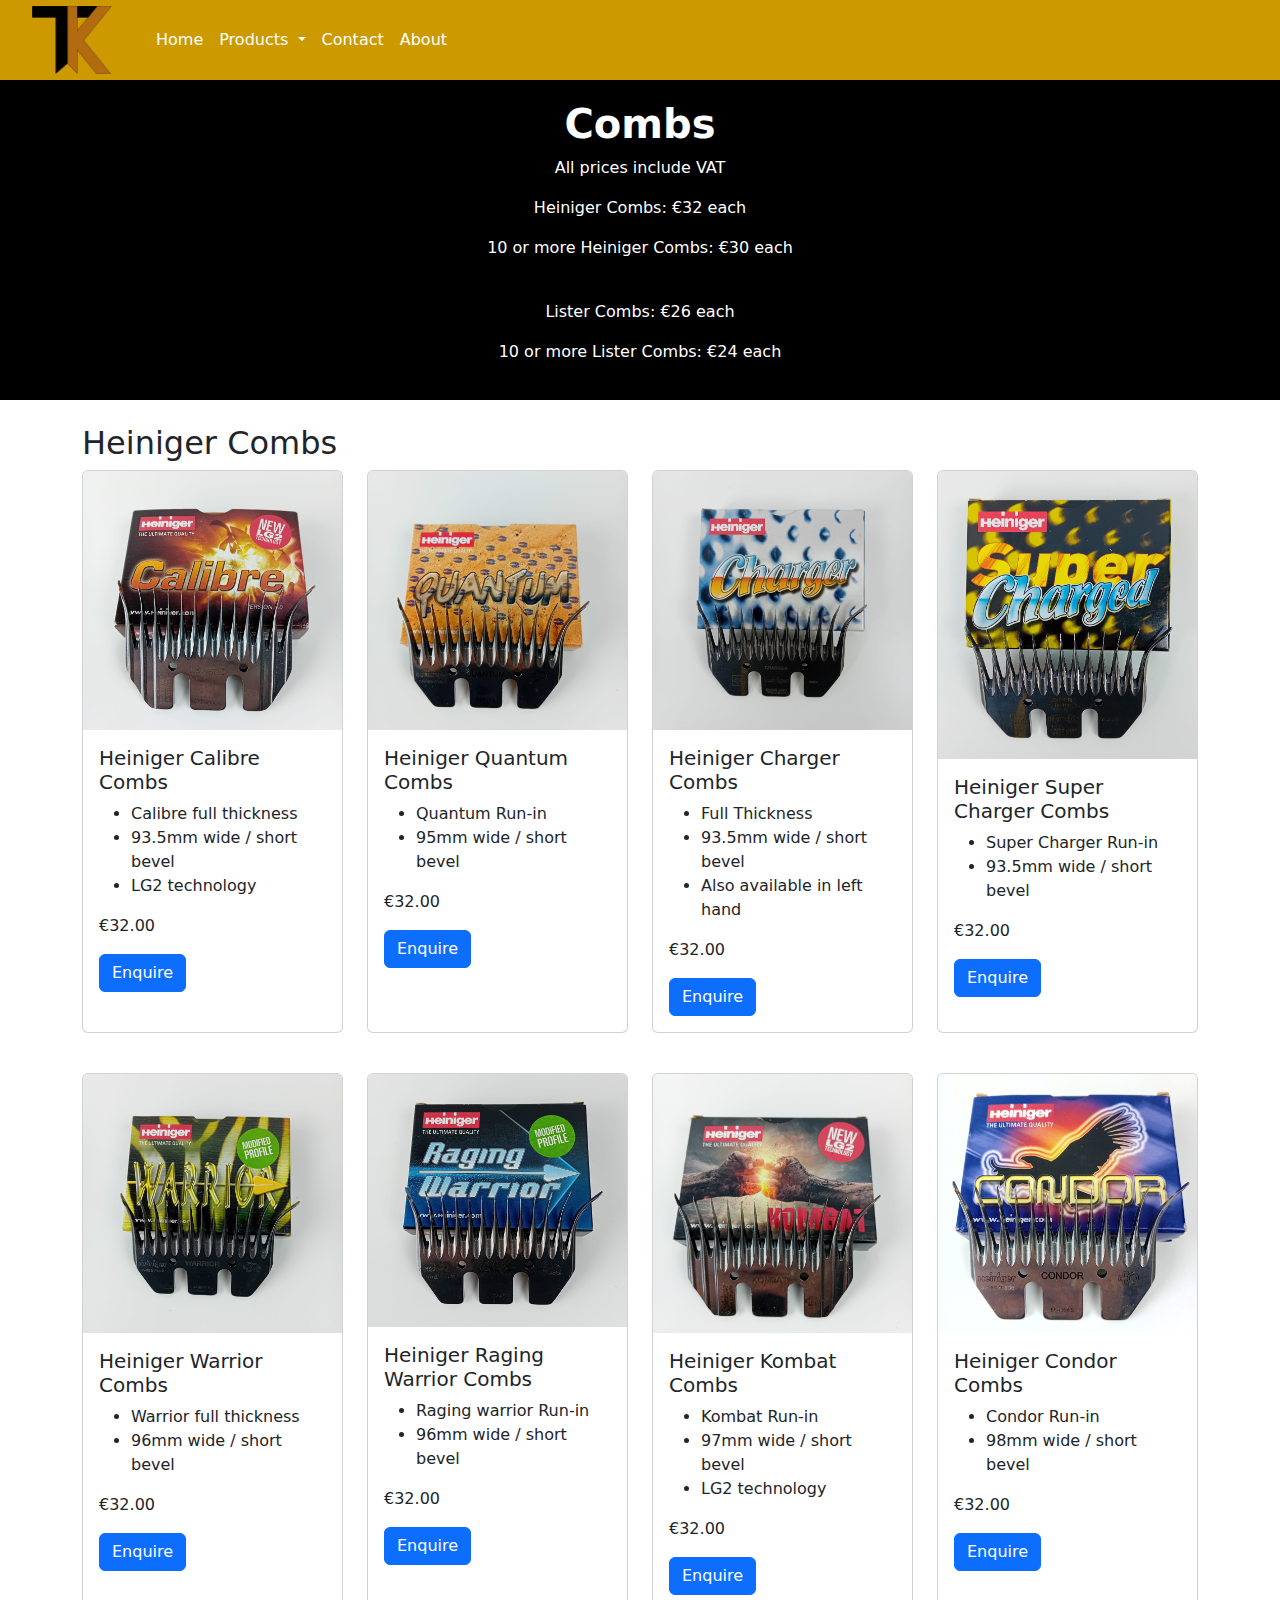
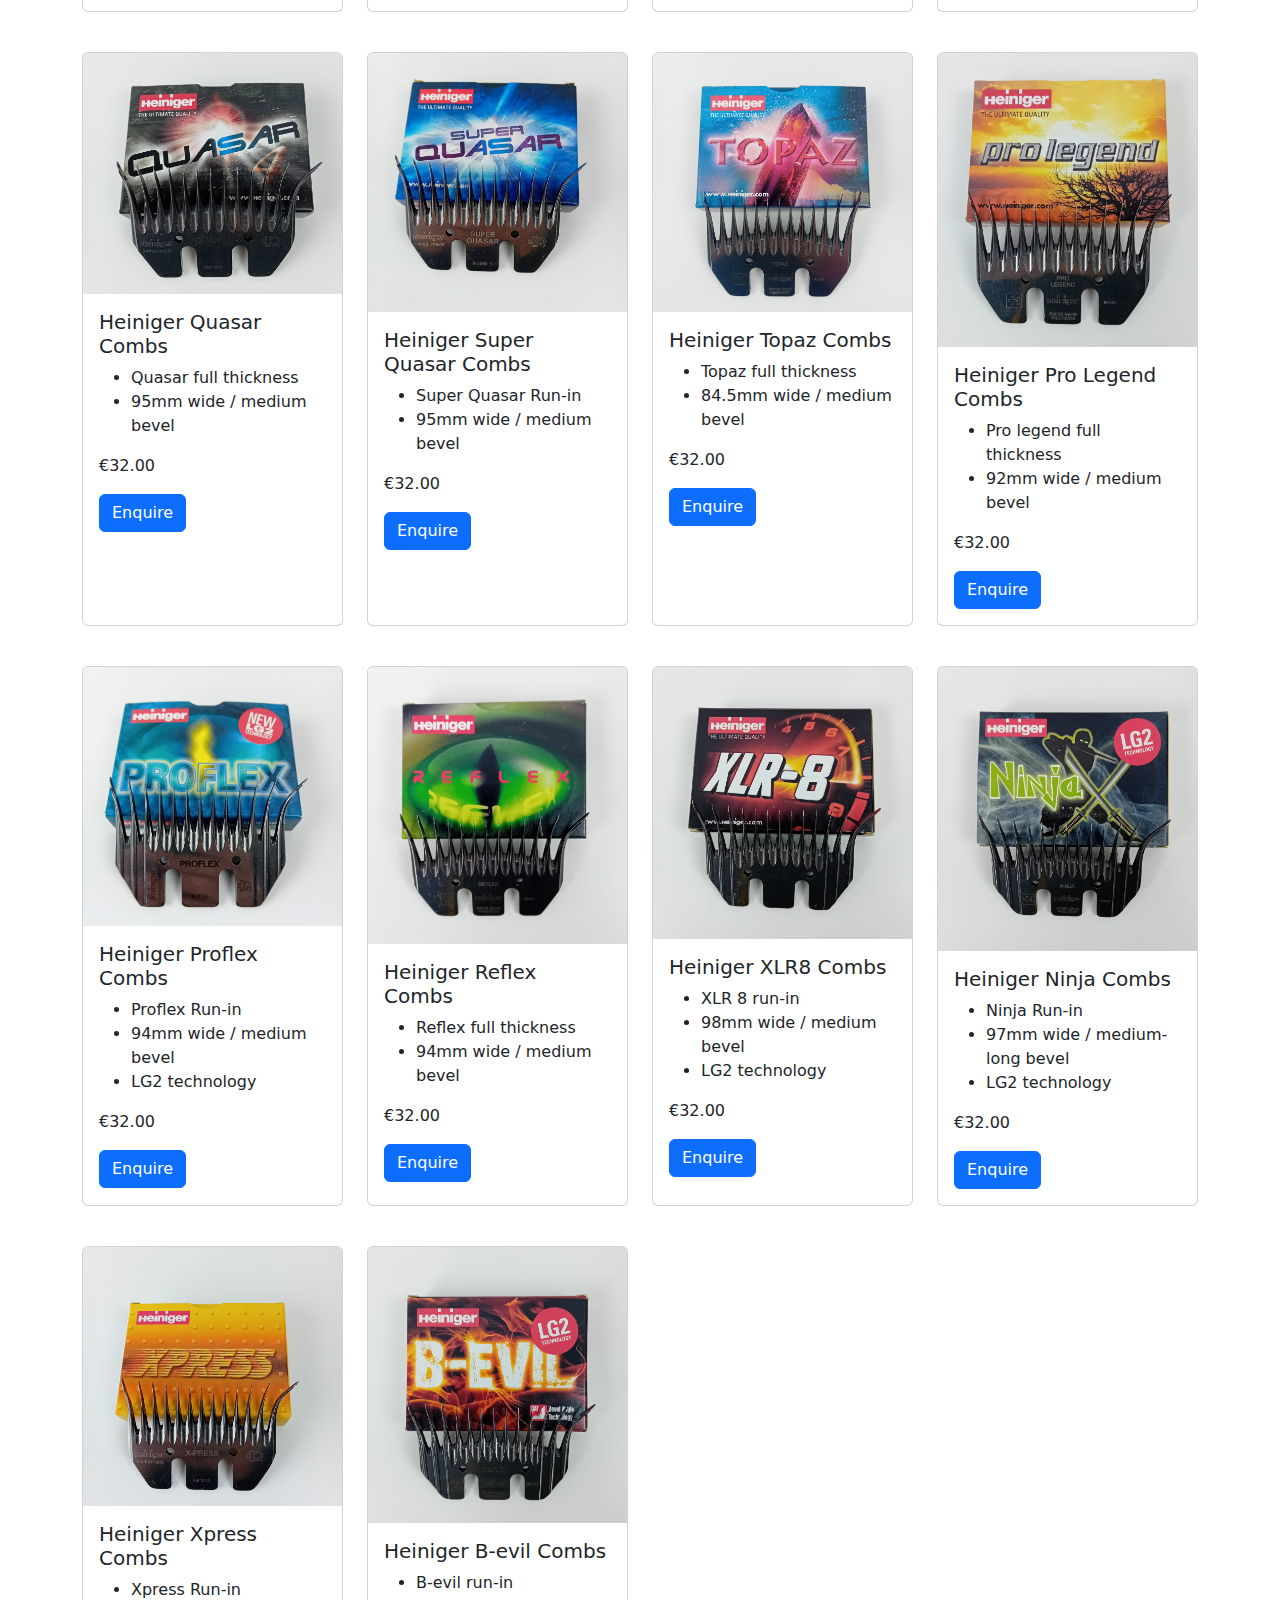
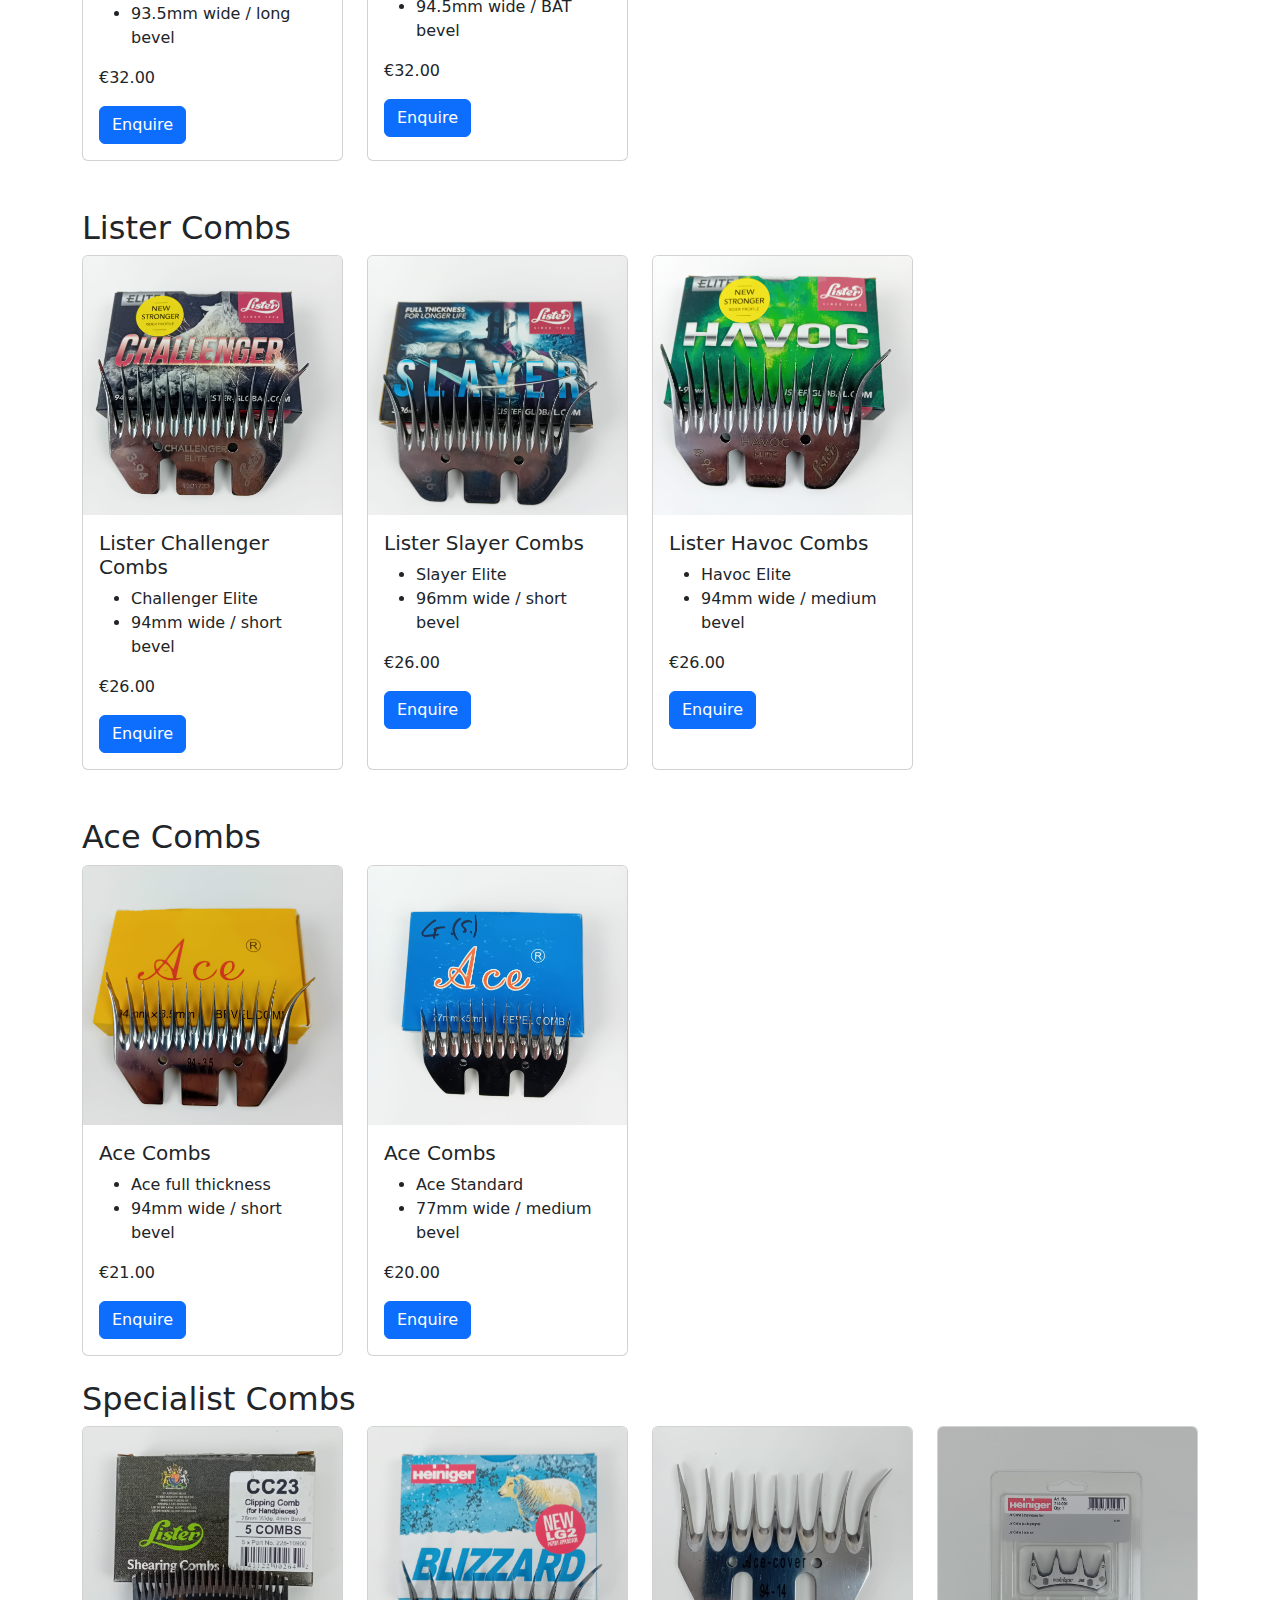
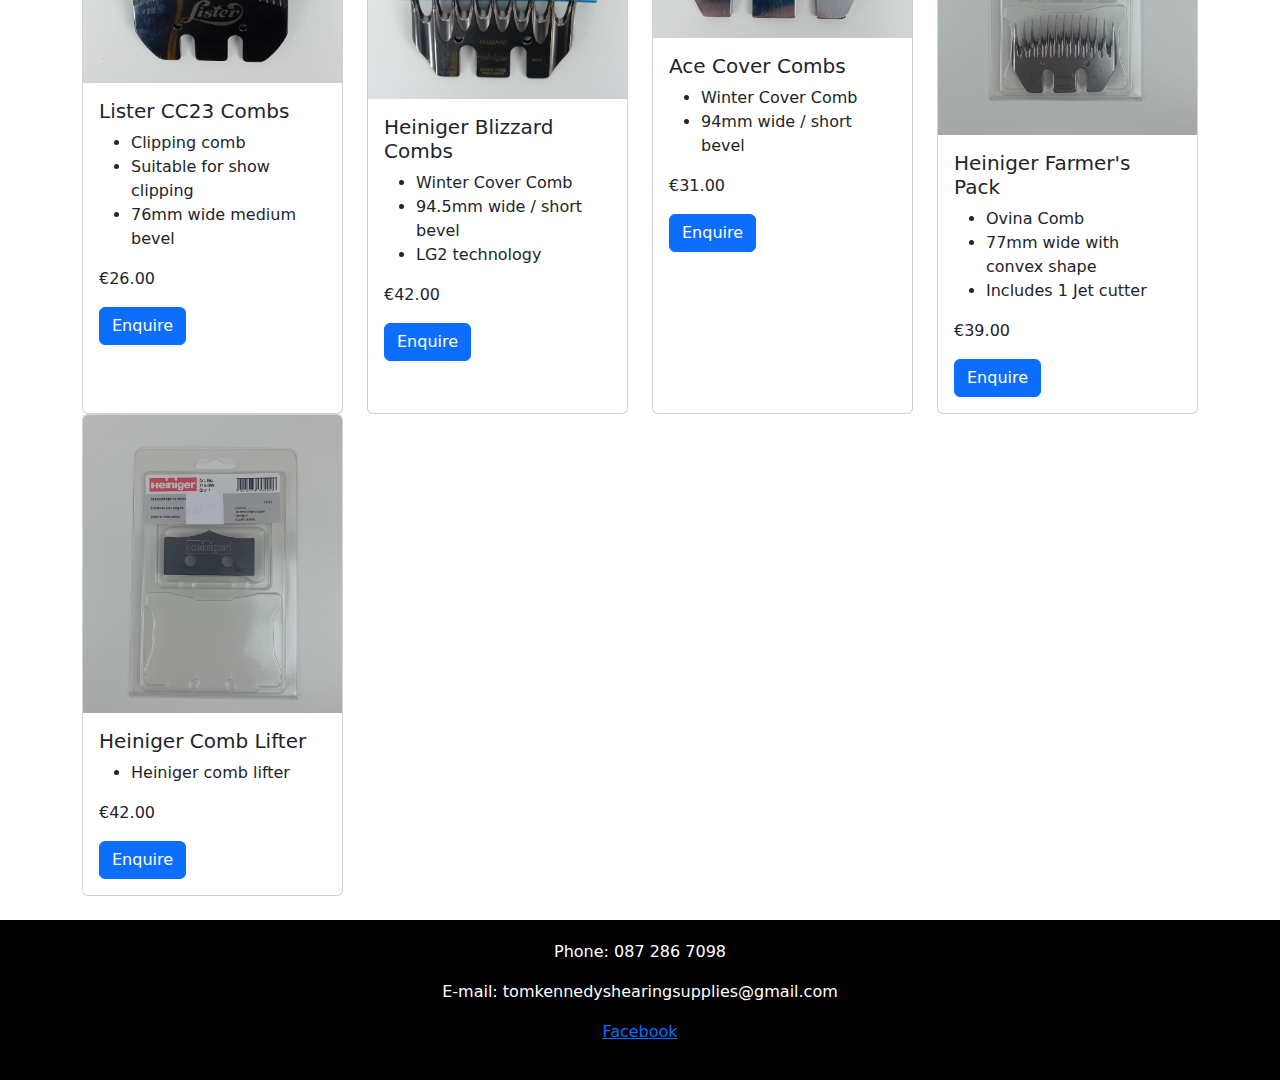
<file: combs.html>
<!DOCTYPE html>
<html lang="en">
<head>
  <meta charset="utf-8">
  <meta name="viewport" content="width=device-width, initial-scale=1">
  <title>Combs</title>
  <link rel="stylesheet" href="custom.css">
  <link href="https://cdn.jsdelivr.net/npm/bootstrap@5.3.3/dist/css/bootstrap.min.css" rel="stylesheet" integrity="sha384-QWTKZyjpPEjISv5WaRU9OFeRpok6YctnYmDr5pNlyT2bRjXh0JMhjY6hW+ALEwIH" crossorigin="anonymous">
</head>
<style>

</style>

<body>
 
  <!-- Navbar Component -->
  <site-navbar></site-navbar>

<div class="jumbotron feature">
  <div class="container">
    <h1 class="text-center"><b>Combs</b></h1>

    <p class="text-center">All prices include VAT</p>

    <p class="text-center">Heiniger Combs: €32 each</p>
    <p class="text-center">10 or more Heiniger Combs: €30 each</p>
    <br>
    <p class="text-center">Lister Combs: €26 each</p>
    <p class="text-center">10 or more Lister Combs: €24 each</p>
  </div>
</div>

<div class="container-lg mt-4">
  <h2>Heiniger Combs</h2>

<!-- Row 1 -->
<div class="row row-cols-1 row-cols-md-4 g-4">
  <!-- Calibre -->
  <div class="col">
    <div class="card h-100">
      <img src="images/combs/calibreCombs.jpg" class="card-img-top" alt="Calibre">
      <div class="card-body">
        <h5 class="card-title">Heiniger Calibre Combs</h5>
        <ul class="card-text">
          <li>Calibre full thickness</li>
          <li>93.5mm wide / short bevel</li>
          <li>LG2 technology</li>
        </ul>
        <p class="card-text">€32.00</p>
        <a href="contact.html" class="btn btn-primary">Enquire</a>
      </div>
    </div>
  </div>

  <!-- Quantum -->
  <div class="col">
    <div class="card h-100">
      <img src="images/combs/quantumCombs.jpg" class="card-img-top" alt="Quantum">
      <div class="card-body">
        <h5 class="card-title">Heiniger Quantum Combs</h5>
        <ul class="card-text">
          <li>Quantum Run-in</li>
          <li>95mm wide / short bevel</li>
        </ul>
        <p class="card-text">€32.00</p>
        <a href="contact.html" class="btn btn-primary">Enquire</a>
      </div>
    </div>
  </div>

  <!-- Charger -->
  <div class="col">
    <div class="card h-100">
      <img src="images/combs/chargerComb.jpg" class="card-img-top" alt="Charger">
      <div class="card-body">
        <h5 class="card-title">Heiniger Charger Combs</h5>
        <ul class="card-text">
          <li>Full Thickness</li>
          <li>93.5mm wide / short bevel</li>
          <li>Also available in left hand</li>
        </ul>
        <p class="card-text">€32.00</p>
        <a href="contact.html" class="btn btn-primary">Enquire</a>
      </div>
    </div>
  </div>

  <!-- Super Charger -->
  <div class="col">
    <div class="card h-100">
      <img src="images/combs/chargerSuperComb.jpg" class="card-img-top" alt="Super Charger">
      <div class="card-body">
        <h5 class="card-title">Heiniger Super Charger Combs</h5>
        <ul class="card-text">
          <li>Super Charger Run-in</li>
          <li>93.5mm wide / short bevel</li>
        </ul>
        <p class="card-text">€32.00</p>
        <a href="contact.html" class="btn btn-primary">Enquire</a>
      </div>
    </div>
  </div>
</div>

<!-- Row 2 -->
<div class="row row-cols-1 row-cols-md-4 g-4 mt-3">
  <!-- Warrior -->
  <div class="col">
    <div class="card h-100">
      <img src="images/combs/warriorCombs.jpg" class="card-img-top" alt="Warrior">
      <div class="card-body">
        <h5 class="card-title">Heiniger Warrior Combs</h5>
        <ul class="card-text">
          <li>Warrior full thickness</li>
          <li>96mm wide / short bevel</li>
        </ul>
        <p class="card-text">€32.00</p>
        <a href="contact.html" class="btn btn-primary">Enquire</a>
      </div>
    </div>
  </div>

  <!-- Raging Warrior -->
  <div class="col">
    <div class="card h-100">
      <img src="images/combs/ragingwarriorCombs.jpg" class="card-img-top" alt="Raging Warrior">
      <div class="card-body">
        <h5 class="card-title">Heiniger Raging Warrior Combs</h5>
        <ul class="card-text">
          <li>Raging warrior Run-in</li>
          <li>96mm wide / short bevel</li>
        </ul>
        <p class="card-text">€32.00</p>
        <a href="contact.html" class="btn btn-primary">Enquire</a>
      </div>
    </div>
  </div>

  <!-- Kombat -->
  <div class="col">
    <div class="card h-100">
      <img src="images/combs/kombatCombs.jpg" class="card-img-top" alt="Kombat">
      <div class="card-body">
        <h5 class="card-title">Heiniger Kombat Combs</h5>
        <ul class="card-text">
          <li>Kombat Run-in</li>
          <li>97mm wide / short bevel</li>
          <li>LG2 technology</li>
        </ul>
        <p class="card-text">€32.00</p>
        <a href="contact.html" class="btn btn-primary">Enquire</a>
      </div>
    </div>
  </div>

  <!-- Condor -->
  <div class="col">
    <div class="card h-100">
      <img src="images/combs/condorCombs.jpg" class="card-img-top" alt="Condor">
      <div class="card-body">
        <h5 class="card-title">Heiniger Condor Combs</h5>
        <ul class="card-text">
          <li>Condor Run-in</li>
          <li>98mm wide / short bevel</li>
        </ul>
        <p class="card-text">€32.00</p>
        <a href="contact.html" class="btn btn-primary">Enquire</a>
      </div>
    </div>
  </div>
</div>

<!-- Row 3 -->
<div class="row row-cols-1 row-cols-md-4 g-4 mt-3">
  <!-- Quasar -->
  <div class="col">
    <div class="card h-100">
      <img src="images/combs/quasarCombs.jpg" class="card-img-top" alt="Quasar">
      <div class="card-body">
        <h5 class="card-title">Heiniger Quasar Combs</h5>
        <ul class="card-text">
          <li>Quasar full thickness</li>
          <li>95mm wide / medium bevel</li>
        </ul>
        <p class="card-text">€32.00</p>
        <a href="contact.html" class="btn btn-primary">Enquire</a>
      </div>
    </div>
  </div>

  <!-- Super Quasar -->
  <div class="col">
    <div class="card h-100">
      <img src="images/combs/superQuasarCombs.jpg" class="card-img-top" alt="Super Quasar">
      <div class="card-body">
        <h5 class="card-title">Heiniger Super Quasar Combs</h5>
        <ul class="card-text">
          <li>Super Quasar Run-in</li>
          <li>95mm wide / medium bevel</li>
        </ul>
        <p class="card-text">€32.00</p>
        <a href="contact.html" class="btn btn-primary">Enquire</a>
      </div>
    </div>
  </div>

  <!-- Nova (NEW COMB) -->
  <div class="col">
    <div class="card h-100">
      <img src="images/combs/topazComb.jpg" class="card-img-top" alt="Nova">
      <div class="card-body">
        <h5 class="card-title">Heiniger Topaz Combs</h5>
        <ul class="card-text">
          <li>Topaz full thickness</li>
          <li>84.5mm wide / medium bevel</li>
        </ul>
        <p class="card-text">€32.00</p>
        <a href="contact.html" class="btn btn-primary">Enquire</a>
      </div>
    </div>
  </div>

  <!-- Pro Legend -->
  <div class="col">
    <div class="card h-100">
      <img src="images/combs/heinigerProLegendComb.jpg" class="card-img-top" alt="Pro Legend">
      <div class="card-body">
        <h5 class="card-title">Heiniger Pro Legend Combs</h5>
        <ul class="card-text">
          <li>Pro legend full thickness</li>
          <li>92mm wide / medium bevel</li>
        </ul>
        <p class="card-text">€32.00</p>
        <a href="contact.html" class="btn btn-primary">Enquire</a>
      </div>
    </div>
  </div>
</div>

<!-- Row 4 -->
<div class="row row-cols-1 row-cols-md-4 g-4 mt-3">
  <!-- Proflex -->
  <div class="col">
    <div class="card h-100">
      <img src="images/combs/proflexCombs.jpg" class="card-img-top" alt="Proflex">
      <div class="card-body">
        <h5 class="card-title">Heiniger Proflex Combs</h5>
        <ul class="card-text">
          <li>Proflex Run-in</li>
          <li>94mm wide / medium bevel</li>
          <li>LG2 technology</li>
        </ul>
        <p class="card-text">€32.00</p>
        <a href="contact.html" class="btn btn-primary">Enquire</a>
      </div>
    </div>
  </div>

  <!-- Reflex -->
  <div class="col">
    <div class="card h-100">
      <img src="images/combs/heinigerReflexComb.jpg" class="card-img-top" alt="Reflex">
      <div class="card-body">
        <h5 class="card-title">Heiniger Reflex Combs</h5>
        <ul class="card-text">
          <li>Reflex full thickness</li>
          <li>94mm wide / medium bevel</li>
        </ul>
        <p class="card-text">€32.00</p>
        <a href="contact.html" class="btn btn-primary">Enquire</a>
      </div>
    </div>
  </div>

  <!-- XLR8 -->
  <div class="col">
    <div class="card h-100">
      <img src="images/combs/heinigerXLR8Comb.jpg" class="card-img-top" alt="XLR8">
      <div class="card-body">
        <h5 class="card-title">Heiniger XLR8 Combs</h5>
        <ul class="card-text">
          <li>XLR 8 run-in</li>
          <li>98mm wide / medium bevel</li>
          <li>LG2 technology</li>
        </ul>
        <p class="card-text">€32.00</p>
        <a href="contact.html" class="btn btn-primary">Enquire</a>
      </div>
    </div>
  </div>

  <!-- Ninja -->
  <div class="col">
    <div class="card h-100">
      <img src="images/combs/heinigerNinjaComb.jpg" class="card-img-top" alt="Ninja">
      <div class="card-body">
        <h5 class="card-title">Heiniger Ninja Combs</h5>
        <ul class="card-text">
          <li>Ninja Run-in</li>
          <li>97mm wide / medium-long bevel</li>
          <li>LG2 technology</li>
        </ul>
        <p class="card-text">€32.00</p>
        <a href="contact.html" class="btn btn-primary">Enquire</a>
      </div>
    </div>
  </div>
</div>

<!-- Row 5 -->
<div class="row row-cols-1 row-cols-md-4 g-4 mt-3">
  <!-- Xpress -->
  <div class="col">
    <div class="card h-100">
      <img src="images/combs/xpressCombs.jpg" class="card-img-top" alt="Xpress">
      <div class="card-body">
        <h5 class="card-title">Heiniger Xpress Combs</h5>
        <ul class="card-text">
          <li>Xpress Run-in</li>
          <li>93.5mm wide / long bevel</li>
        </ul>
        <p class="card-text">€32.00</p>
        <a href="contact.html" class="btn btn-primary">Enquire</a>
      </div>
    </div>
  </div>

  <!-- B-evil -->
  <div class="col">
    <div class="card h-100">
      <img src="images/combs/heinigerBevilComb.jpg" class="card-img-top" alt="B-evil">
      <div class="card-body">
        <h5 class="card-title">Heiniger B-evil Combs</h5>
        <ul class="card-text">
          <li>B-evil run-in</li>
          <li>94.5mm wide / BAT bevel</li>
        </ul>
        <p class="card-text">€32.00</p>
        <a href="contact.html" class="btn btn-primary">Enquire</a>
      </div>
    </div>
  </div>
</div>

  
  
<br>
  <!-- Lister combs -->
  <div class="row mt-4">
    <div class="col">
      <h2>Lister Combs</h2>
    </div>
  </div>

  <!-- New Row with Products -->
  <div class="row row-cols-1 row-cols-md-4 g-4">
    <!-- Product 1 -->
    <div class="col">
      <div class="card h-100">
        <img src="images/combs/challengerCombs.jpg" class="card-img-top" alt="Product 11">
        <div class="card-body">
          <h5 class="card-title">Lister Challenger Combs</h5>
          <ul class="card-text">
            <li>Challenger Elite</li>
            <li>94mm wide / short bevel</li>
          </ul>
          <p class="card-text">€26.00</p>
           <a href="contact.html" class="btn btn-primary">Enquire</a>
        </div>
      </div>
    </div>

    <!-- Product 2 -->
    <div class="col">
      <div class="card h-100">
        <img src="images/combs/slayerCombs.jpg" class="card-img-top" alt="Product 11">
        <div class="card-body">
          <h5 class="card-title">Lister Slayer Combs</h5>
          <ul class="card-text">
            <li>Slayer Elite</li>
            <li>96mm wide / short bevel</li>
          </ul>
          <p class="card-text">€26.00</p>
           <a href="contact.html" class="btn btn-primary">Enquire</a>
        </div>
      </div>
    </div>

    <!-- Product 3 -->
    <div class="col">
      <div class="card h-100">
        <img src="images/combs/havocCombs.jpg" class="card-img-top" alt="Product 11">
        <div class="card-body">
          <h5 class="card-title">Lister Havoc Combs</h5>
          <ul class="card-text">
            <li>Havoc Elite</li>
            <li>94mm wide / medium bevel</li>
          </ul>
          <p class="card-text">€26.00</p>
           <a href="contact.html" class="btn btn-primary">Enquire</a>
        </div>
      </div>
    </div>
  </div> <!-- End of New Row with Products -->
  <br>
   <!-- Ace Combs-->
  <div class="row mt-4">
    <div class="col">
      <h2>Ace Combs</h2>
    </div>
  </div>

  <!-- New Row with Products -->
  <div class="row row-cols-1 row-cols-md-4 g-4">
    <!-- Product 1  yellow box-->
    <div class="col">
      <div class="card h-100">
        <img src="images/combs/aceCombs.jpg" class="card-img-top" alt="Product 11">
        <div class="card-body">
          <h5 class="card-title">Ace Combs</h5>
          <ul class="card-text">
            <li>Ace full thickness</li>
            <li>94mm wide / short bevel</li>
          </ul>
          <p class="card-text">€21.00</p>
           <a href="contact.html" class="btn btn-primary">Enquire</a>
        </div>
      </div>
    </div>

    <!-- Product 4 -->
    <div class="col">
      <div class="card h-100">
        <img src="images/combs/aceCombs2.jpg" class="card-img-top" alt="Product 11">
        <div class="card-body">
          <h5 class="card-title">Ace Combs</h5>
          <ul class="card-text">
            <li>Ace Standard</li>
            <li>77mm wide / medium bevel</li>
          </ul>
          <p class="card-text">€20.00</p>
           <a href="contact.html" class="btn btn-primary">Enquire</a>
        </div>
      </div>
    </div>
  </div> <!-- End of New Row with Products -->

   <!-- Specialist Combs-->
   <div class="row mt-4">
    <div class="col">
      <h2>Specialist Combs</h2>
    </div>
  </div>

  <!-- New Row with Products -->
  <div class="row row-cols-1 row-cols-md-4 g-4">
    <!-- Product 1  yellow box-->
    <div class="col">
      <div class="card h-100">
        <img src="images/combs/listerCC23Comb.jpg" class="card-img-top" alt="Product 11">
        <div class="card-body">
          <h5 class="card-title">Lister CC23 Combs</h5>
          <ul class="card-text">
            <li>Clipping comb</li>
            <li>Suitable for show clipping</li>
            <li>76mm wide medium bevel</li>
          </ul>
          <p class="card-text">€26.00</p>
           <a href="contact.html" class="btn btn-primary">Enquire</a>
        </div>
      </div>
    </div>

    <!-- Product 2 -->
    <div class="col">
      <div class="card h-100">
        <img src="images/combs/heinigerBlizzardComb.jpg" class="card-img-top" alt="Product 11">
        <div class="card-body">
          <h5 class="card-title">Heiniger Blizzard Combs</h5>
          <ul class="card-text">
            <li>Winter Cover Comb</li>
            <li>94.5mm wide / short bevel</li>
            <li>LG2 technology</li>
          </ul>
          <p class="card-text">€42.00</p>
           <a href="contact.html" class="btn btn-primary">Enquire</a>
        </div>
      </div>
    </div>

    <!-- Product 3 -->
    <div class="col">
      <div class="card h-100">
        <img src="images/combs/aceCoverComb.jpg" class="card-img-top" alt="Product 11">
        <div class="card-body">
          <h5 class="card-title">Ace Cover Combs</h5>
          <ul class="card-text">
            <li>Winter Cover Comb</li>
            <li>94mm wide / short bevel</li>
          </ul>
          <p class="card-text">€31.00</p>
           <a href="contact.html" class="btn btn-primary">Enquire</a>
        </div>
      </div>
    </div>
   
    <div class="col">
      <div class="card h-100">
        <img src="images/combs/heinigerFarmerPack.jpg" class="card-img-top" alt="Product 11">
        <div class="card-body">
          <h5 class="card-title">Heiniger Farmer's Pack</h5>
          <ul class="card-text">
            <li>Ovina Comb</li>
            <li>77mm wide with convex shape</li>
            <li>Includes 1 Jet cutter</li>
          </ul>
          <p class="card-text">€39.00</p>
           <a href="contact.html" class="btn btn-primary">Enquire</a>
        </div>
      </div>
    </div>

  </div> <!-- End of New Row with Products -->

<!-- New Row with Products -->
<div class="row row-cols-1 row-cols-md-4 g-4">
  <!-- Product 1-->
  <div class="col">
    <div class="card h-100">
      <img src="images/combs/heinigerCombLifter.jpg" class="card-img-top" alt="Product 11">
      <div class="card-body">
        <h5 class="card-title">Heiniger Comb Lifter</h5>
        <ul class="card-text">
          <li>Heiniger comb lifter</li> 
        </ul>
        <p class="card-text">€42.00</p>
         <a href="contact.html" class="btn btn-primary">Enquire</a>
      </div>
    </div>
  </div>

  

</div> <!-- End of New Row with Products -->

</div>
<br>
<footer class="footer">
  <p>Phone: 087 286 7098</p>
  <p>E-mail: tomkennedyshearingsupplies@gmail.com</p>
  <p><a href="https://www.facebook.com/people/Tom-Kennedy-Shearing-Supplies/100067050157261/">Facebook</a></p>
</footer>
<script src="navbar.js"></script>
<script src="https://cdn.jsdelivr.net/npm/bootstrap@5.3.3/dist/js/bootstrap.bundle.min.js" integrity="sha384-YvpcrYf0tY3lHB60NNkmXc5s9fDVZLESaAA55NDzOxhy9GkcIdslK1eN7N6jIeHz" crossorigin="anonymous"></script>
   <!-- Custom JavaScript -->
    <script src="index.js"></script>
</body>
</html>
</file>
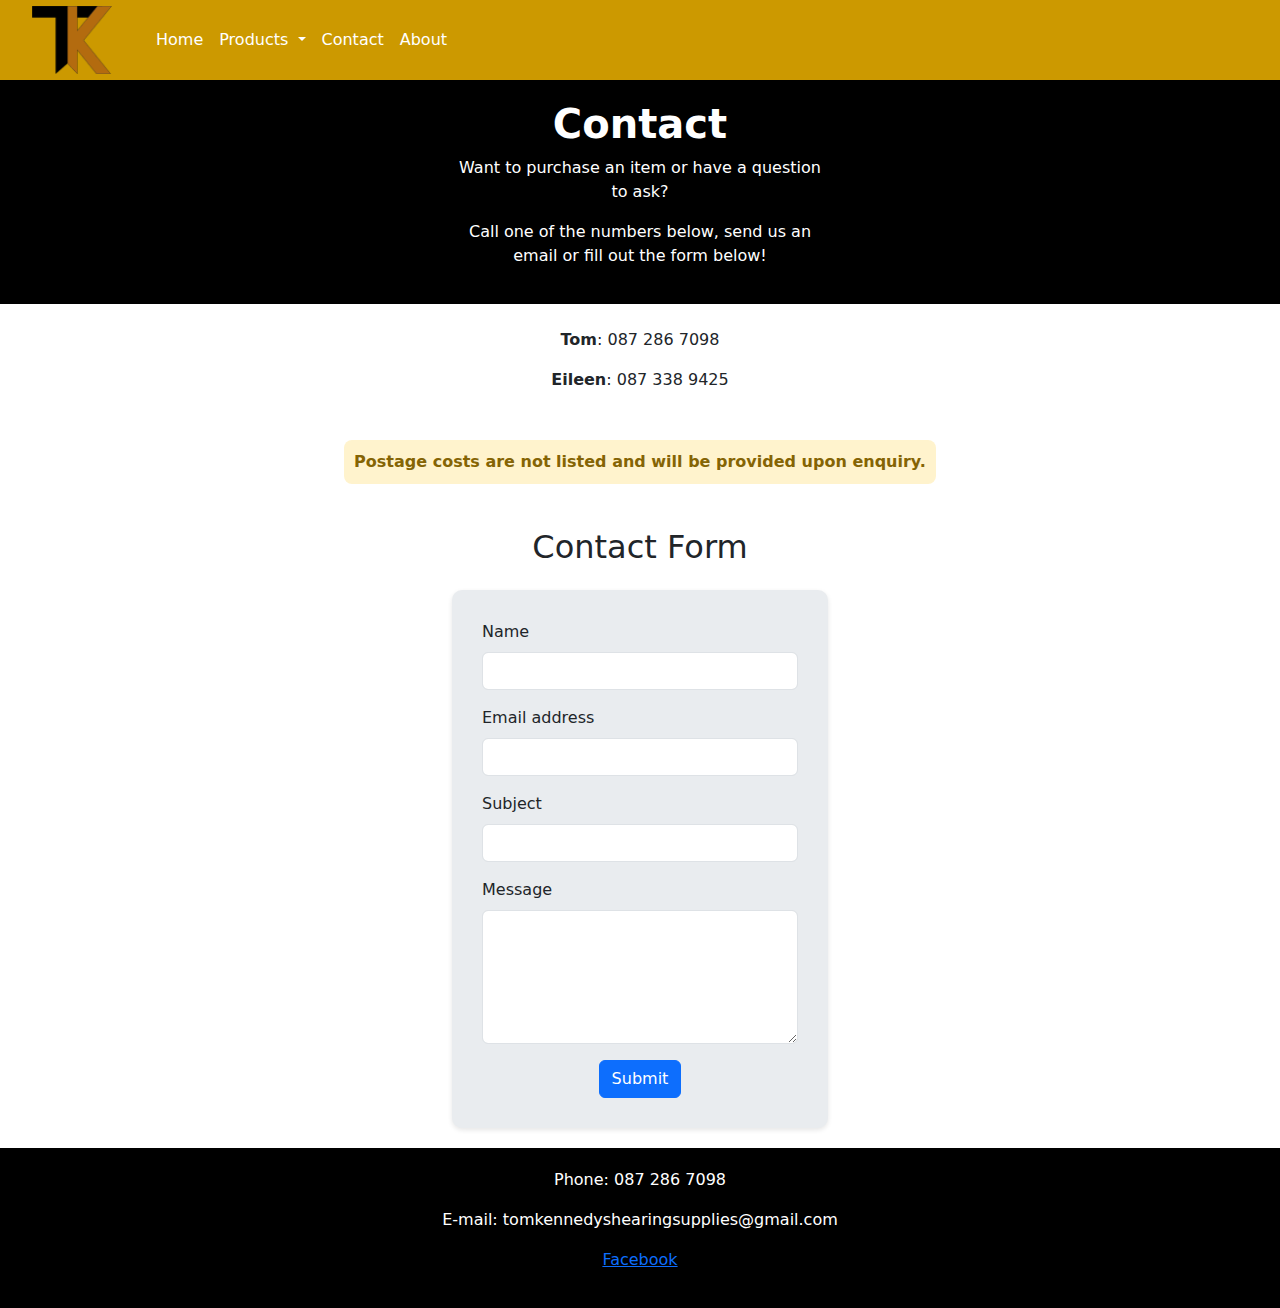
<file: contact.html>
<!DOCTYPE html>
<html lang="en">
<head>
  <meta charset="UTF-8">
  <meta name="viewport" content="width=device-width, initial-scale=1.0">
  <title>Contact</title>
  <link rel="stylesheet" href="custom.css">
  <link href="https://cdn.jsdelivr.net/npm/bootstrap@5.3.3/dist/css/bootstrap.min.css" rel="stylesheet">
  <style>
   
    /* Add this style for the form background */
    .form-background {
      background-color: #e9ecef; /* Slightly darker background */
      padding: 30px; /* Increased padding */
      border-radius: 10px;
      box-shadow: 0px 2px 5px rgba(0, 0, 0, 0.1);
    }
  </style>
</head>
<body>
   
  <!-- Navbar Component -->
  <site-navbar></site-navbar>
  
<div class="jumbotron feature">
  <div class="container">
    <h1 class="text-center"><b>Contact</b></h1>
    <p class="text-center">Want to purchase an item or have a question to ask?</p>
    <p class="text-center">Call one of the numbers below, send us an email or fill out the form below!</p>
  </div>
</div>

<div class="text-center">
<br>
  <p><strong>Tom</strong>: 087 286 7098</p>
  <p><strong>Eileen</strong>: 087 338 9425</p>
</div>
<br>
<div class="text-center mt-2">
  <p style="background-color: #fff3cd; color: #856404; font-weight: bold; padding: 10px; border-radius: 8px; display: inline-block;">
    Postage costs are not listed and will be provided upon enquiry.
  </p>
</div>

<div class="container mt-2">
  <div class="row">
    <!-- Adjusted column width for the form -->
    <div class="col-lg-12">
      <h2 class="text-center mb-4">Contact Form</h2>
      <!-- Add 'form-background' class to the form div -->
      <form class="form-background" action="https://formspree.io/f/moqgpynk" method="POST">
        <div class="mb-3">
          <label for="name" class="form-label">Name</label>
          <input type="text" class="form-control" id="name" name="name" required>
        </div>
        <div class="mb-3">
          <label for="email" class="form-label">Email address</label>
          <input type="email" class="form-control" id="email" name="email" required>
        </div>
        <div class="mb-3">
          <label for="subject" class="form-label">Subject</label>
          <input type="text" class="form-control" id="subject" name="subject" required>
        </div>
        <div class="mb-3">
          <label for="message" class="form-label">Message</label>
          <textarea class="form-control" id="message" rows="5" name="message" required></textarea>
        </div>
        <div class="text-center">
          <button type="submit" class="btn btn-primary">Submit</button>
        </div>
      </form>
    </div>
  </div>
</div>


<footer class="footer">
  <p>Phone: 087 286 7098</p>
  <p>E-mail: tomkennedyshearingsupplies@gmail.com</p>
  <p><a href="https://www.facebook.com/people/Tom-Kennedy-Shearing-Supplies/100067050157261/">Facebook</a></p>
</footer>
<script src="navbar.js"></script>
<script src="https://cdn.jsdelivr.net/npm/bootstrap@5.3.3/dist/js/bootstrap.bundle.min.js"></script>
   <!-- Custom JavaScript -->
    <script src="index.js"></script>
</body>
</html>
</file>
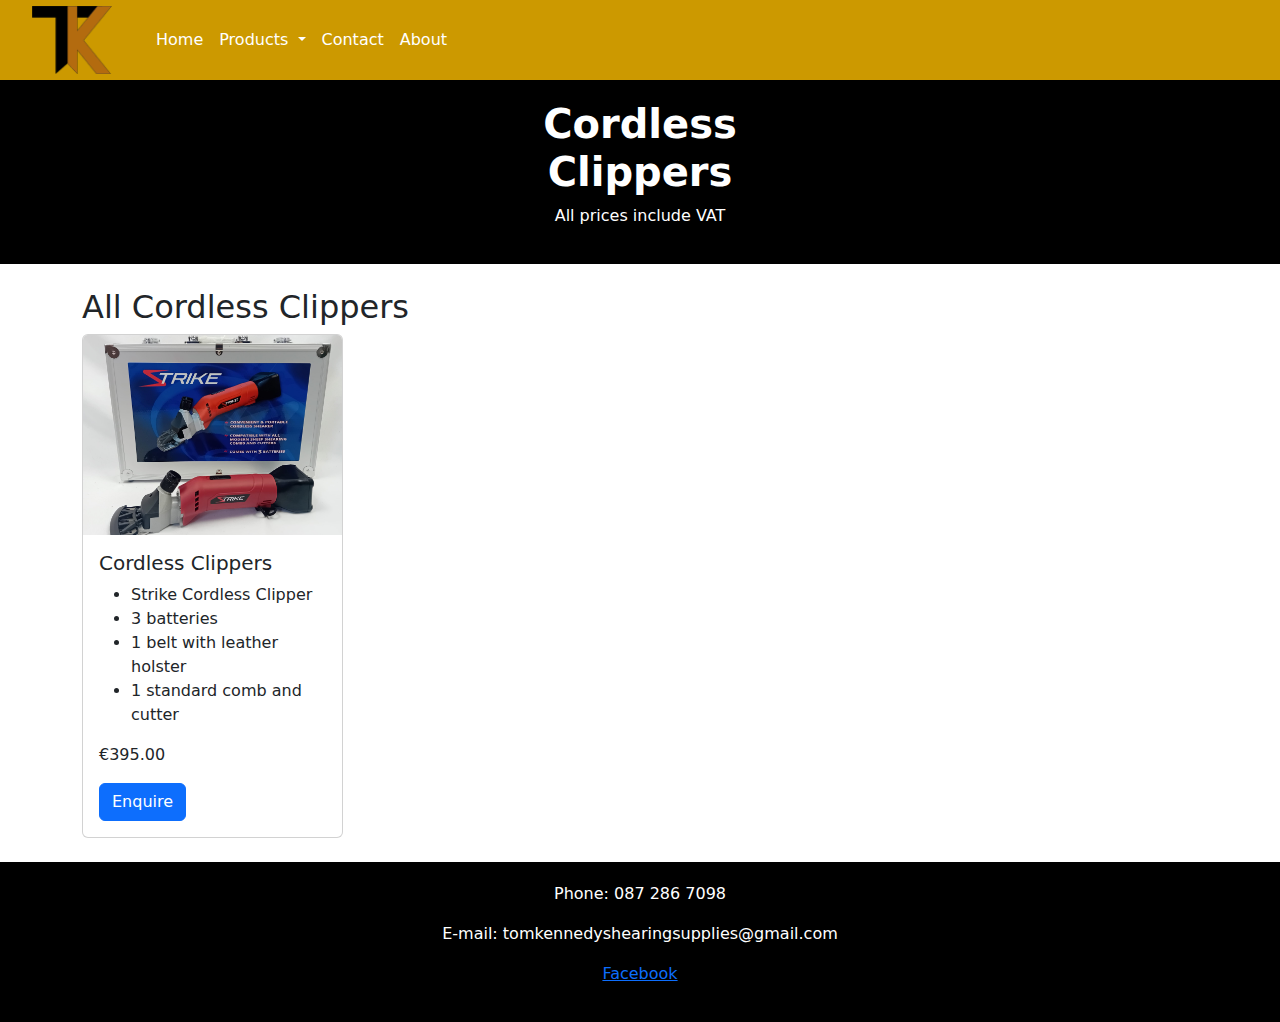
<file: cordless.html>
<!DOCTYPE html>
<html lang="en">
<head>
  <meta charset="utf-8">
  <meta name="viewport" content="width=device-width, initial-scale=1">
  <title>Cordless Cutters</title>
  <link rel="stylesheet" href="custom.css">
  <link href="https://cdn.jsdelivr.net/npm/bootstrap@5.3.3/dist/css/bootstrap.min.css" rel="stylesheet" integrity="sha384-QWTKZyjpPEjISv5WaRU9OFeRpok6YctnYmDr5pNlyT2bRjXh0JMhjY6hW+ALEwIH" crossorigin="anonymous">
</head>

<body>
  <!-- Navbar Component -->
  <site-navbar></site-navbar>

  <div class="jumbotron feature">
    <div class="container">
      <h1 class="text-center"><b>Cordless Clippers</b></h1>
      <p class="text-center">All prices include VAT</p>
    </div>
  </div>

  <div class="container-lg mt-4">
    <h2>All Cordless Clippers</h2>
    <div class="row row-cols-1 row-cols-md-4 g-4">
      <!-- Product 1 -->
      <div class="col">
        <div class="card h-100">
          <img src="images/cordless/cordlessClippers.jpg" class="card-img-top" alt="Cordless Clippers" style="width: 100%; height: 200px; object-fit: cover;">
          <div class="card-body">
            <h5 class="card-title">Cordless Clippers</h5>
            <ul class="card-text">
              <li>Strike Cordless Clipper</li>
              <li>3 batteries</li>
              <li>1 belt with leather holster</li>
              <li>1 standard comb and cutter</li>
            </ul>
            <p class="card-text">€395.00</p>
            <a href="contact.html" class="btn btn-primary">Enquire</a>
          </div>
        </div>
      </div>

      
    </div>
  </div>

  <br>

  <footer class="footer">
    <p>Phone: 087 286 7098</p>
    <p>E-mail: tomkennedyshearingsupplies@gmail.com</p>
    <p><a href="https://www.facebook.com/people/Tom-Kennedy-Shearing-Supplies/100067050157261/">Facebook</a></p>
  </footer>

  <script src="navbar.js"></script>
  <script src="https://cdn.jsdelivr.net/npm/bootstrap@5.3.3/dist/js/bootstrap.bundle.min.js"></script>
  <script src="index.js"></script>
</body>
</html>
</file>
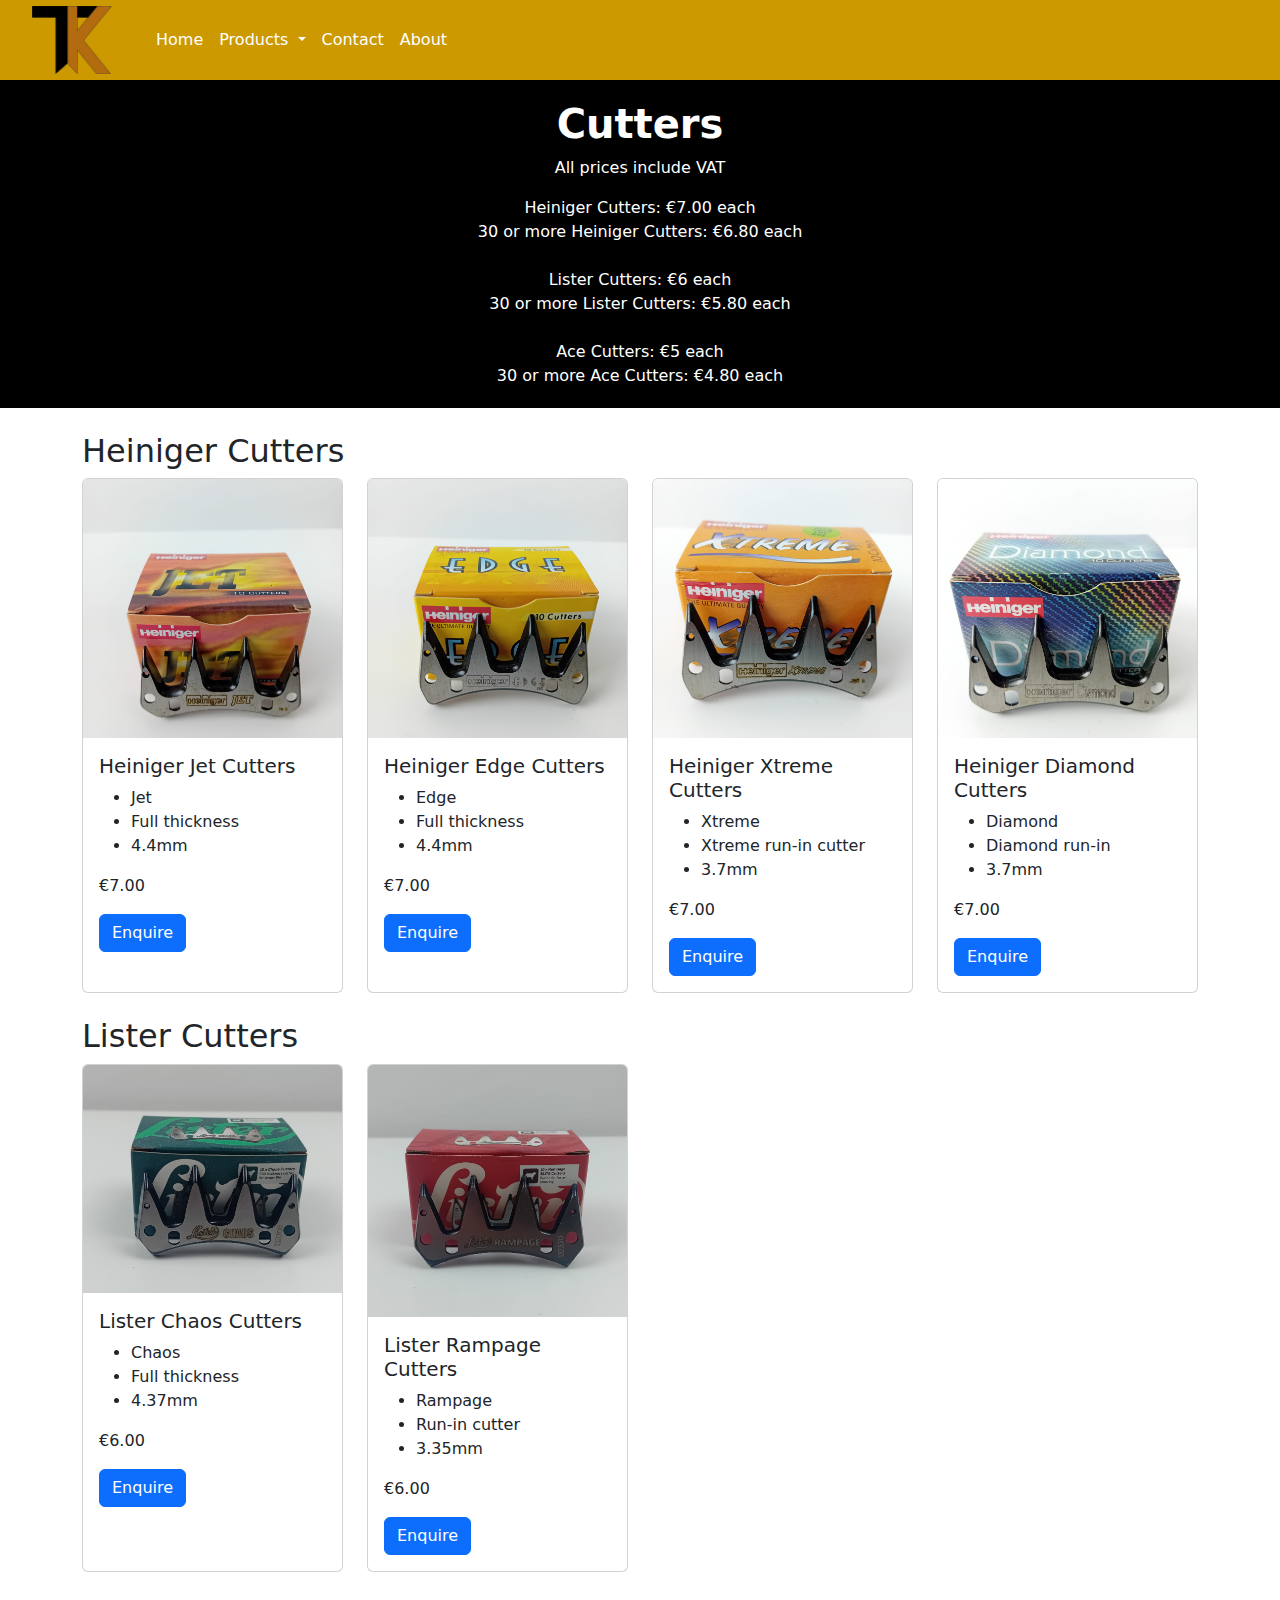
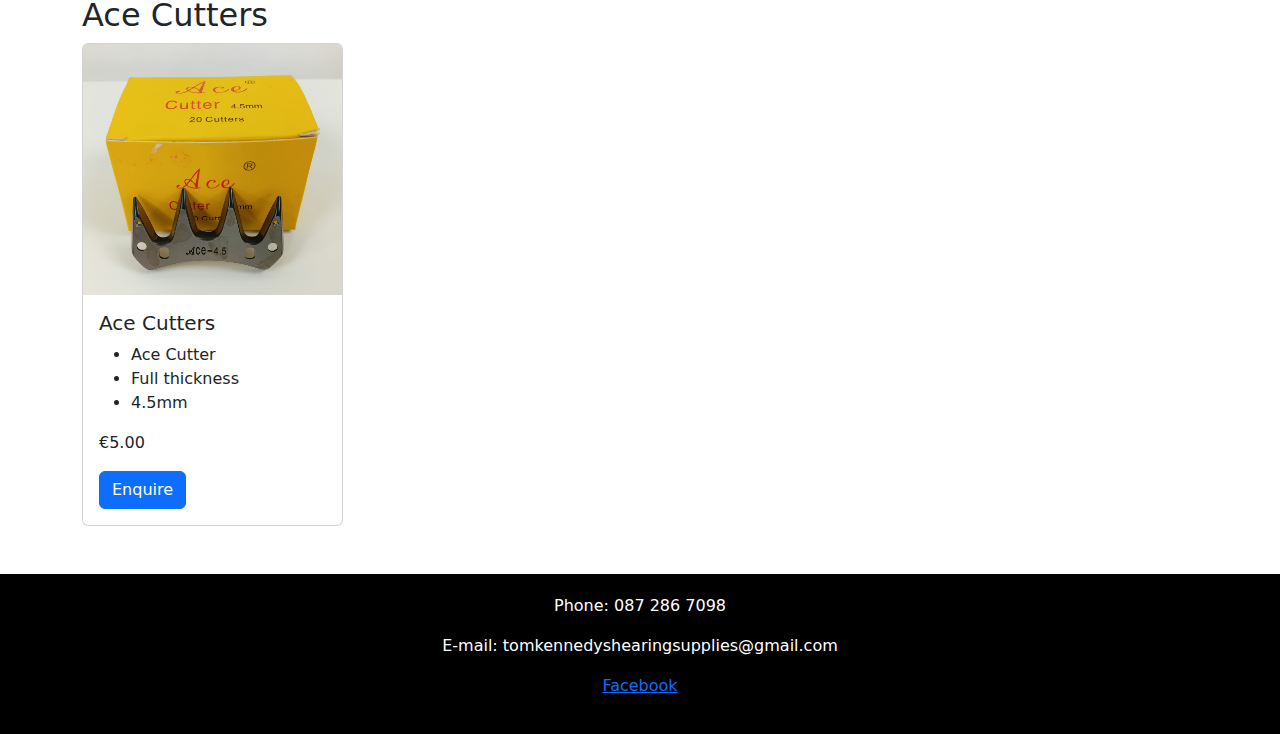
<file: cutters.html>
<!DOCTYPE html>
<html lang="en">
<head>
  <meta charset="utf-8">
  <meta name="viewport" content="width=device-width, initial-scale=1">
  <title>Cutters</title>
  <link rel="stylesheet" href="custom.css">
  <link href="https://cdn.jsdelivr.net/npm/bootstrap@5.3.3/dist/css/bootstrap.min.css" rel="stylesheet" integrity="sha384-QWTKZyjpPEjISv5WaRU9OFeRpok6YctnYmDr5pNlyT2bRjXh0JMhjY6hW+ALEwIH" crossorigin="anonymous">
</head>
<style>
  
</style>

<body>
 
  <!-- Navbar Component -->
  <site-navbar></site-navbar>

<div class="jumbotron feature">
  <div class="container">
    <h1 class="text-center"><b>Cutters</b></h1>
    <p class="text-center">All prices include VAT</p>
    <div class="text-center">Heiniger Cutters: €7.00 each</div>
    <div class="text-center">30 or more Heiniger Cutters: €6.80 each</div>
    <br>
    <div class="text-center">Lister Cutters: €6 each</div>
    <div class="text-center">30 or more Lister Cutters: €5.80 each</div>
    <br>
    <div class="text-center">Ace Cutters: €5 each</div>
    <div class="text-center">30 or more Ace Cutters: €4.80 each</div>    
  </div>
</div>

<div class="container-lg mt-4">
  <h2>Heiniger Cutters</h2>
  
  <!-- First Row -->
  <div class="row row-cols-1 row-cols-md-4 g-4">

    <!-- Product 1 -->
    <div class="col">
      <div class="card h-100">
        <img src="images/cutters/jetCutters.jpg" class="card-img-top" alt="Product 3">
        <div class="card-body">
          <h5 class="card-title">Heiniger Jet Cutters</h5>
          <ul class="card-text">
            <li>Jet</li>
            <li>Full thickness</li>
            <li>4.4mm</li>
          </ul>
          <p class="card-text">€7.00</p>
          <a href="contact.html" class="btn btn-primary">Enquire</a>
        </div>
      </div>
    </div>

    <!-- Product 2 -->
    <div class="col">
      <div class="card h-100">
        <img src="images/cutters/edgeCutters.jpg" class="card-img-top" alt="Product 2">
        <div class="card-body">
          <h5 class="card-title">Heiniger Edge Cutters</h5>
          <ul class="card-text">
            <li>Edge</li>
            <li>Full thickness</li>
            <li>4.4mm</li>
          </ul>
          <p class="card-text">€7.00</p>
           <a href="contact.html" class="btn btn-primary">Enquire</a>
        </div>
      </div>
    </div>
 
    <!-- Product 3 -->
    <div class="col">
      <div class="card h-100">
        <img src="images/cutters/xtremeCutters.jpg" class="card-img-top" alt="Product 4">
        <div class="card-body">
          <h5 class="card-title">Heiniger Xtreme Cutters</h5>
          <ul class="card-text">
            <li>Xtreme</li>
            <li>Xtreme run-in cutter</li>
            <li>3.7mm</li>
          </ul>
          <p class="card-text">€7.00</p>
          <a href="contact.html" class="btn btn-primary">Enquire</a>
        </div>
      </div>
    </div>
    
   <!-- Product 4 -->
   <div class="col">
    <div class="card h-100">
      <img src="images/cutters/diamondCutters.jpg" class="card-img-top" alt="Product 1">
      <div class="card-body">
        <h5 class="card-title">Heiniger Diamond Cutters</h5>
        <ul class="card-text">
          <li>Diamond</li>
          <li>Diamond run-in</li>
          <li>3.7mm</li>
        </ul>
        <p class="card-text">€7.00</p>
        <a href="contact.html" class="btn btn-primary">Enquire</a>
      </div>
    </div>
  </div>
    

    
  </div> <!-- End of First Row -->
	<br>

	<h2>Lister Cutters</h2>
  <!-- Second Row -->
  <div class="row row-cols-1 row-cols-md-4 g-4">
    <!-- Product 5 -->
    <div class="col">
      <div class="card h-100">
        <img src="images/cutters/listerChaos.jpg" class="card-img-top" alt="Product 5">
        <div class="card-body">
          <h5 class="card-title">Lister Chaos Cutters</h5>
          <ul class="card-text">
            <li>Chaos</li>
            <li>Full thickness</li>
            <li>4.37mm</li>
          </ul>
          <p class="card-text">€6.00</p>
          <a href="contact.html" class="btn btn-primary">Enquire</a>
        </div>
      </div>
    </div>

    <!-- Product 6 -->
    <div class="col">
      <div class="card h-100">
        <img src="images/cutters/listerRampage.jpg" class="card-img-top" alt="Product 6">
        <div class="card-body">
          <h5 class="card-title">Lister Rampage Cutters</h5>
          <ul class="card-text">
            <li>Rampage</li>
            <li>Run-in cutter</li>
            <li>3.35mm</li>
          </ul>
          <p class="card-text">€6.00</p>
          <a href="contact.html" class="btn btn-primary">Enquire</a>
        </div>
      </div>
    </div>
  </div> <!-- End of Second Row -->
  <br>

  <h2>Ace Cutters</h2>
  <!-- Second Row -->
  <div class="row row-cols-1 row-cols-md-4 g-4">
    <!-- Product 1 -->
    <div class="col">
      <div class="card h-100">
        <img src="images/cutters/aceCutter.jpg" class="card-img-top" alt="Product 5">
        <div class="card-body">
          <h5 class="card-title">Ace Cutters</h5>
          <ul class="card-text">
            <li>Ace Cutter</li>
            <li>Full thickness</li>
            <li>4.5mm</li>
          </ul>
          <p class="card-text">€5.00</p>
          <a href="contact.html" class="btn btn-primary">Enquire</a>
        </div>
      </div>
    </div>

    
   
  </div> <!-- End of Second Row -->
  <br>
	

  



</div>
<br>
<footer class="footer">
  <p>Phone: 087 286 7098</p>
  <p>E-mail: tomkennedyshearingsupplies@gmail.com</p>
  <p><a href="https://www.facebook.com/people/Tom-Kennedy-Shearing-Supplies/100067050157261/">Facebook</a></p>
</footer>
<script src="navbar.js"></script>
<script src="https://cdn.jsdelivr.net/npm/bootstrap@5.3.3/dist/js/bootstrap.bundle.min.js" integrity="sha384-YvpcrYf0tY3lHB60NNkmXc5s9fDVZLESaAA55NDzOxhy9GkcIdslK1eN7N6jIeHz" crossorigin="anonymous"></script>
   <!-- Custom JavaScript -->
    <script src="index.js"></script>
</body>
</html>
</file>
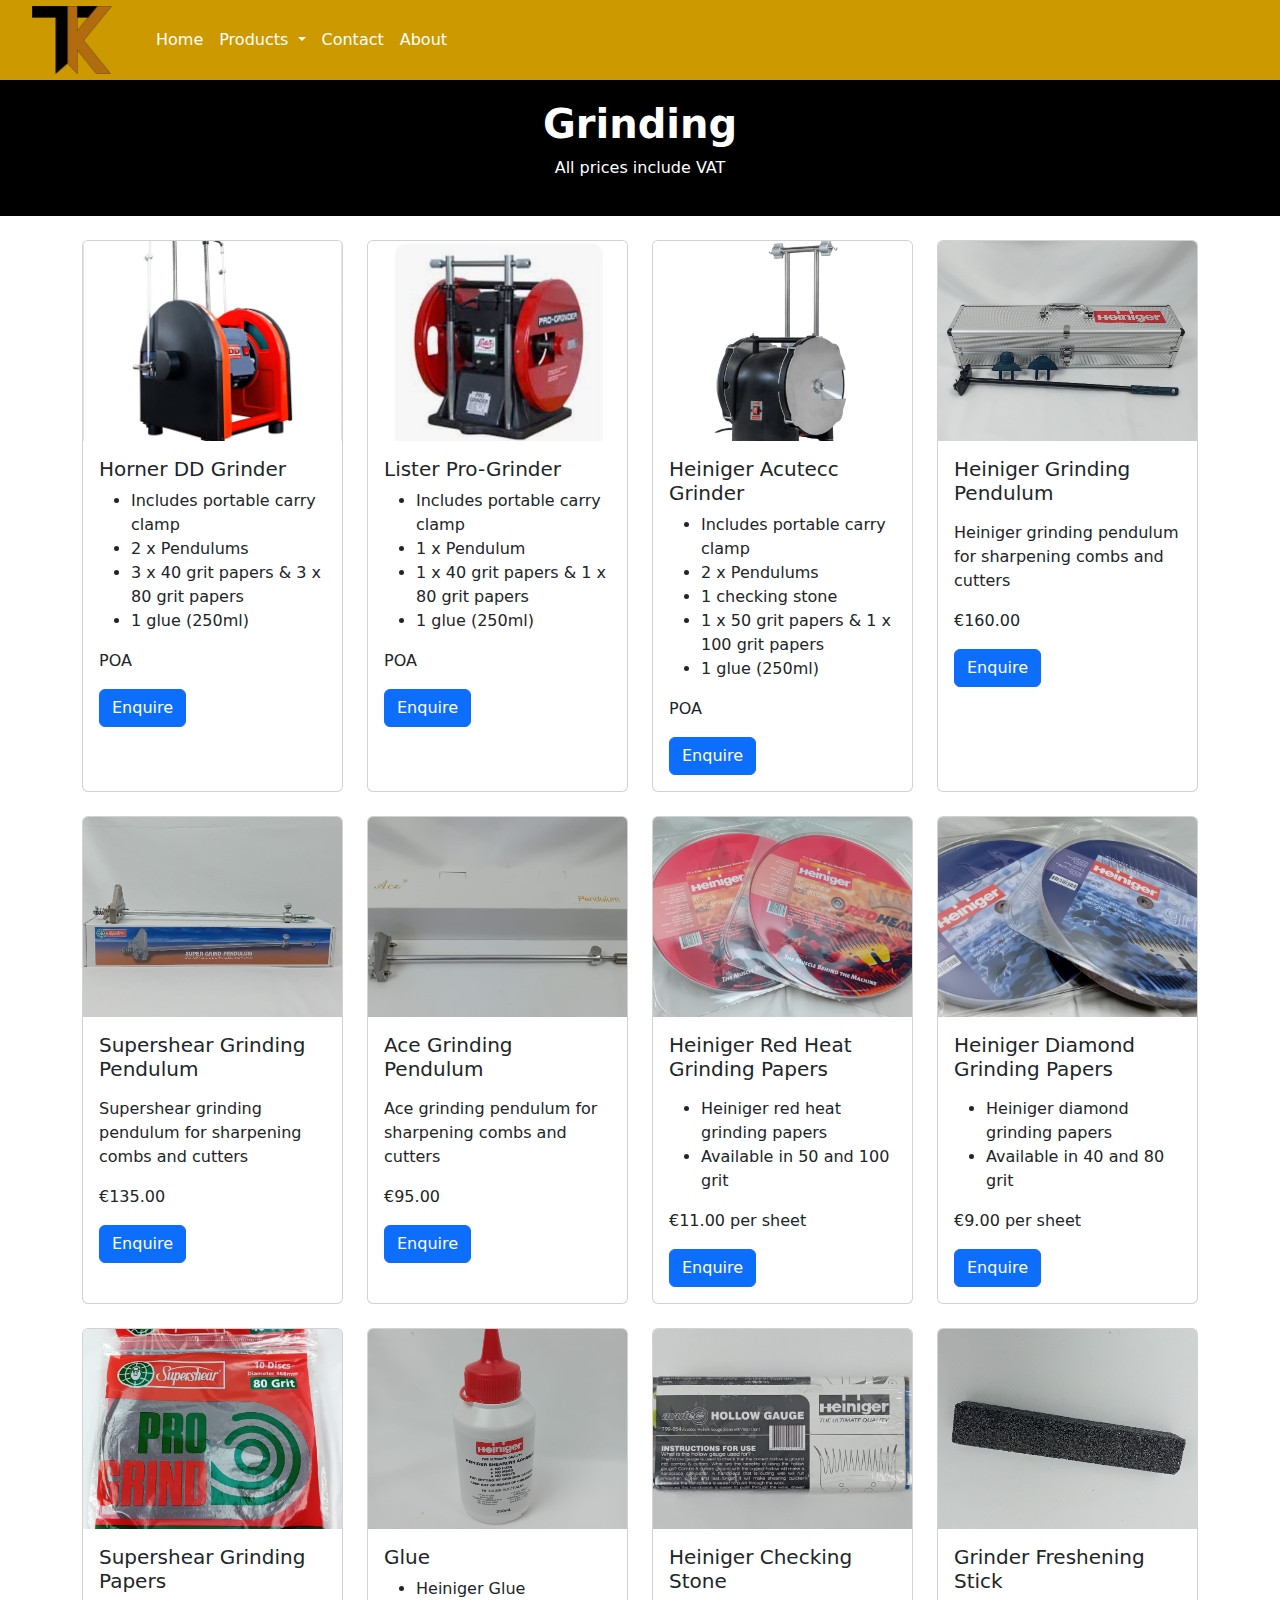
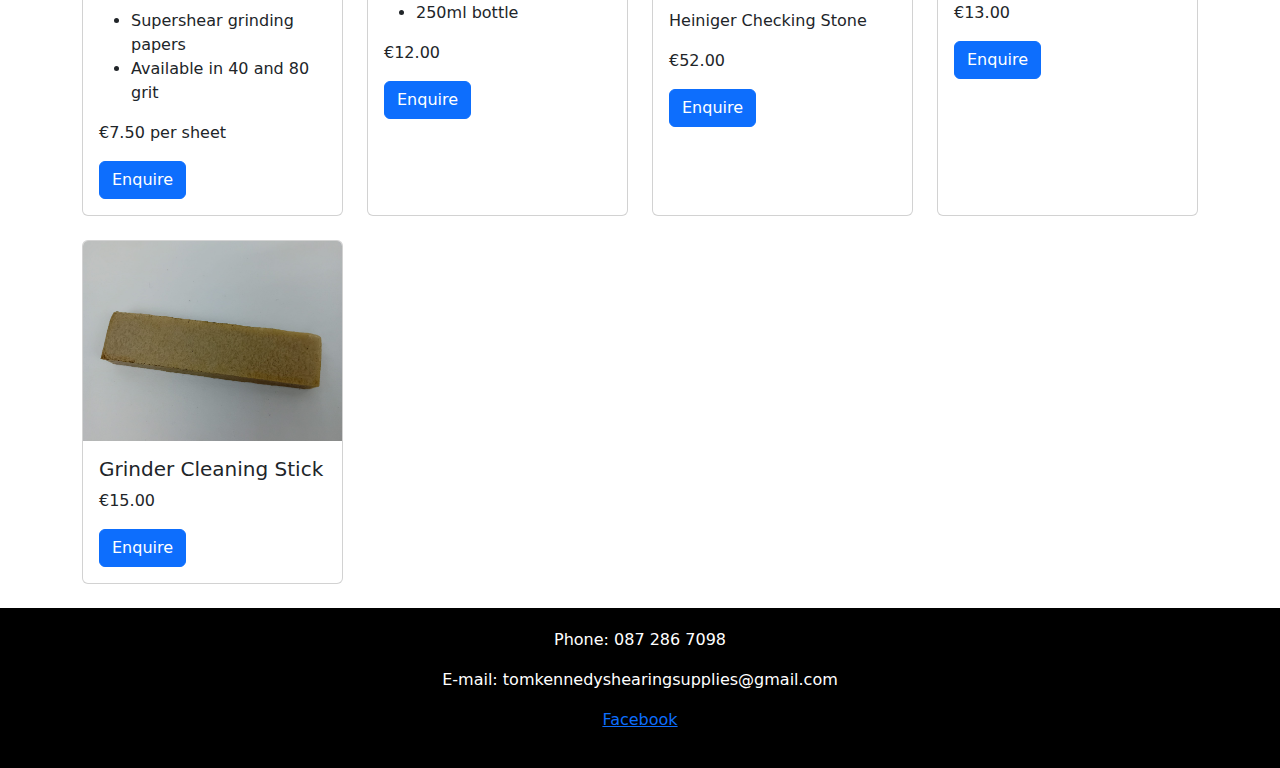
<file: grinders.html>
<!DOCTYPE html>
<html lang="en">
<head>
  <meta charset="utf-8">
  <meta name="viewport" content="width=device-width, initial-scale=1">
  <title>Grinding</title>
  <link rel="stylesheet" href="custom.css">
  <link href="https://cdn.jsdelivr.net/npm/bootstrap@5.3.3/dist/css/bootstrap.min.css" rel="stylesheet">
</head>

<body>
  <site-navbar></site-navbar>

  <div class="jumbotron feature">
    <div class="container">
      <h1 class="text-center"><b>Grinding</b></h1>
      <p class="text-center">All prices include VAT</p>
    </div>
  </div>

  <div class="container-lg mt-4">
    <div class="row row-cols-1 row-cols-md-4 g-4">

      <!-- Item 3 -->
      <div class="col">
        <div class="card h-100">
          <img src="images/grinders/grinder.jpg" class="card-img-top" alt="Grinder Cleaning Stick" style="width: 100%; height: 200px; object-fit: cover;">
          <div class="card-body">
            <h5 class="card-title">Horner DD Grinder</h5>
            <ul class="card-text">
              <li>Includes portable carry clamp</li>
              <li>2 x Pendulums</li>
              <li>3 x 40 grit papers & 3 x 80 grit papers</li>
              <li>1 glue (250ml)</li>
            </ul>
            <p class="card-text">POA</p>
            <a href="contact.html" class="btn btn-primary">Enquire</a>
          </div>
        </div>
      </div>

      <!-- Item 3 -->
      <div class="col">
        <div class="card h-100">
          <img src="images/grinders/grinder2.jpg" class="card-img-top" alt="Grinder Cleaning Stick" style="width: 100%; height: 200px; object-fit: cover;">
          <div class="card-body">
            <h5 class="card-title">Lister Pro-Grinder</h5>
            <ul class="card-text">
              <li>Includes portable carry clamp</li>
              <li>1 x Pendulum</li>
              <li>1 x 40 grit papers & 1 x 80 grit papers</li>
              <li>1 glue (250ml)</li>
            </ul>
            <p class="card-text">POA</p>
            <a href="contact.html" class="btn btn-primary">Enquire</a>
          </div>
        </div>
      </div>
      <!-- Item 3 -->
      <div class="col">
        <div class="card h-100">
          <img src="images/grinders/grinder3.jpg" class="card-img-top" alt="Grinder Cleaning Stick" style="width: 100%; height: 200px; object-fit: cover;">
          <div class="card-body">
            <h5 class="card-title">Heiniger Acutecc Grinder</h5>
            <ul class="card-text">
              <li>Includes portable carry clamp</li>
              <li>2 x Pendulums</li>
              <li>1 checking stone</li>
              <li>1 x 50 grit papers & 1 x 100 grit papers</li>
              <li>1 glue (250ml)</li>
            </ul>
            <p class="card-text">POA</p>
            <a href="contact.html" class="btn btn-primary">Enquire</a>
          </div>
        </div>
      </div>

   
      
      <!-- 5th item -->
      <div class="col">
        <div class="card h-100">
          <img src="images/grinders/heinigerGrindingPendulum.jpg" class="card-img-top" alt="New Item" style="width: 100%; height: 200px; object-fit: cover;">
          <div class="card-body">
            <h5 class="card-title">Heiniger Grinding Pendulum</h5>
            <p></p>
            <text class="card-text">Heiniger grinding pendulum for sharpening combs and cutters</text>
            <p></p>
            <p class="card-text">€160.00</p>
            <a href="contact.html" class="btn btn-primary">Enquire</a>
          </div>
        </div>
      </div>
     
      <!-- 6th item -->
      <div class="col">
        <div class="card h-100">
          <img src="images/grinders/supershearGrindingPendulum.jpg" class="card-img-top" alt="New Item" style="width: 100%; height: 200px; object-fit: cover;">
          <div class="card-body">
            <h5 class="card-title">Supershear Grinding Pendulum</h5>
            <p></p>
            <text class="card-text">Supershear grinding pendulum for sharpening combs and cutters</text>
            <p></p>
            <p class="card-text">€135.00</p>
            <a href="contact.html" class="btn btn-primary">Enquire</a>
          </div>
        </div>
      </div>

      <!-- 7th item -->
      <div class="col">
        <div class="card h-100">
          <img src="images/grinders/aceGrindingPendulum.jpg" class="card-img-top" alt="New Item" style="width: 100%; height: 200px; object-fit: cover;">
          <div class="card-body">
            <h5 class="card-title">Ace Grinding Pendulum</h5>
            <p></p>
            <text class="card-text">Ace grinding pendulum for sharpening combs and cutters</text>
            <p></p>
            <p class="card-text">€95.00</p>
            <a href="contact.html" class="btn btn-primary">Enquire</a>
          </div>
        </div>
      </div>

      <!-- 8th item -->
      <div class="col">
        <div class="card h-100">
          <img src="images/grinders/redHeatGrindPapers.jpg" class="card-img-top" alt="New Item" style="width: 100%; height: 200px; object-fit: cover;">
          <div class="card-body">
            <h5 class="card-title">Heiniger Red Heat Grinding Papers</h5>
            <p></p>
            <ul class="card-text">
              <li>Heiniger red heat grinding papers</li>
              <li>Available in 50 and 100 grit</li>
            </ul>
            <p></p>
            <p class="card-text">€11.00 per sheet</p>
            <a href="contact.html" class="btn btn-primary">Enquire</a>
          </div>
        </div>
      </div>

        <!-- 9th item -->
        <div class="col">
          <div class="card h-100">
            <img src="images/grinders/diamondGrindPapers.jpg" class="card-img-top" alt="New Item" style="width: 100%; height: 200px; object-fit: cover;">
            <div class="card-body">
              <h5 class="card-title">Heiniger Diamond Grinding Papers</h5>
              <p></p>
              <ul class="card-text">
                <li>Heiniger diamond grinding papers</li>
                <li>Available in 40 and 80 grit</li>
              </ul>
              <p></p>
              <p class="card-text">€9.00 per sheet</p>
              <a href="contact.html" class="btn btn-primary">Enquire</a>
            </div>
          </div>
        </div>

        <!-- 10th item -->
        <div class="col">
          <div class="card h-100">
            <img src="images/grinders/supershearGrindingPapers.jpg" class="card-img-top" alt="New Item" style="width: 100%; height: 200px; object-fit: cover;">
            <div class="card-body">
              <h5 class="card-title">Supershear Grinding Papers</h5>
              <p></p>
              <ul class="card-text">
                <li>Supershear grinding papers</li>
                <li>Available in 40 and 80 grit</li>
              </ul>
              <p></p>
              <p class="card-text">€7.50 per sheet</p>
              <a href="contact.html" class="btn btn-primary">Enquire</a>
            </div>
          </div>
        </div>

        <!-- Item 2 -->
      <div class="col">
        <div class="card h-100">
          <img src="images/grinders/glue.jpg" class="card-img-top" alt="Glue" style="width: 100%; height: 200px; object-fit: cover;">
          <div class="card-body">
            <h5 class="card-title">Glue</h5>
            <ul class="card-text">
              <li>Heiniger Glue</li>
              <li>250ml bottle</li>
            </ul>
            <p class="card-text">€12.00</p>
            <a href="contact.html" class="btn btn-primary">Enquire</a>
          </div>
        </div>
      </div>

      <!-- 11th item -->
      <div class="col">
        <div class="card h-100">
          <img src="images/grinders/heinigerCheckingStone.jpg" class="card-img-top" alt="New Item" style="width: 100%; height: 200px; object-fit: cover;">
          <div class="card-body">
            <h5 class="card-title">Heiniger Checking Stone</h5>
            <p></p>
            <text class="card-text">Heiniger Checking Stone</text>
            <p></p>
            <p class="card-text">€52.00</p>
            <a href="contact.html" class="btn btn-primary">Enquire</a>
          </div>
        </div>
      </div>

      <!-- Item 4 -->
      <div class="col">
        <div class="card h-100">
          <img src="images/grinders/grindingFreshStick.jpg" class="card-img-top" alt="Grinder Freshening Stick" style="width: 100%; height: 200px; object-fit: cover;">
          <div class="card-body">
            <h5 class="card-title">Grinder Freshening Stick</h5>
            <p class="card-text">€13.00</p>
            <a href="contact.html" class="btn btn-primary">Enquire</a>
          </div>
        </div>
      </div>

      <!-- Item 3 -->
      <div class="col">
        <div class="card h-100">
          <img src="images/grinders/grinderCleaningStick.jpg" class="card-img-top" alt="Grinder Cleaning Stick" style="width: 100%; height: 200px; object-fit: cover;">
          <div class="card-body">
            <h5 class="card-title">Grinder Cleaning Stick</h5>
            <p class="card-text">€15.00</p>
            <a href="contact.html" class="btn btn-primary">Enquire</a>
          </div>
        </div>
      </div>

    </div>
  </div>

  <br>

  <footer class="footer">
    <p>Phone: 087 286 7098</p>
    <p>E-mail: tomkennedyshearingsupplies@gmail.com</p>
    <p><a href="https://www.facebook.com/people/Tom-Kennedy-Shearing-Supplies/100067050157261/">Facebook</a></p>
  </footer>

  <script src="navbar.js"></script>
  <script src="https://cdn.jsdelivr.net/npm/bootstrap@5.3.3/dist/js/bootstrap.bundle.min.js"></script>
  <script src="index.js"></script>
</body>
</html>
</file>
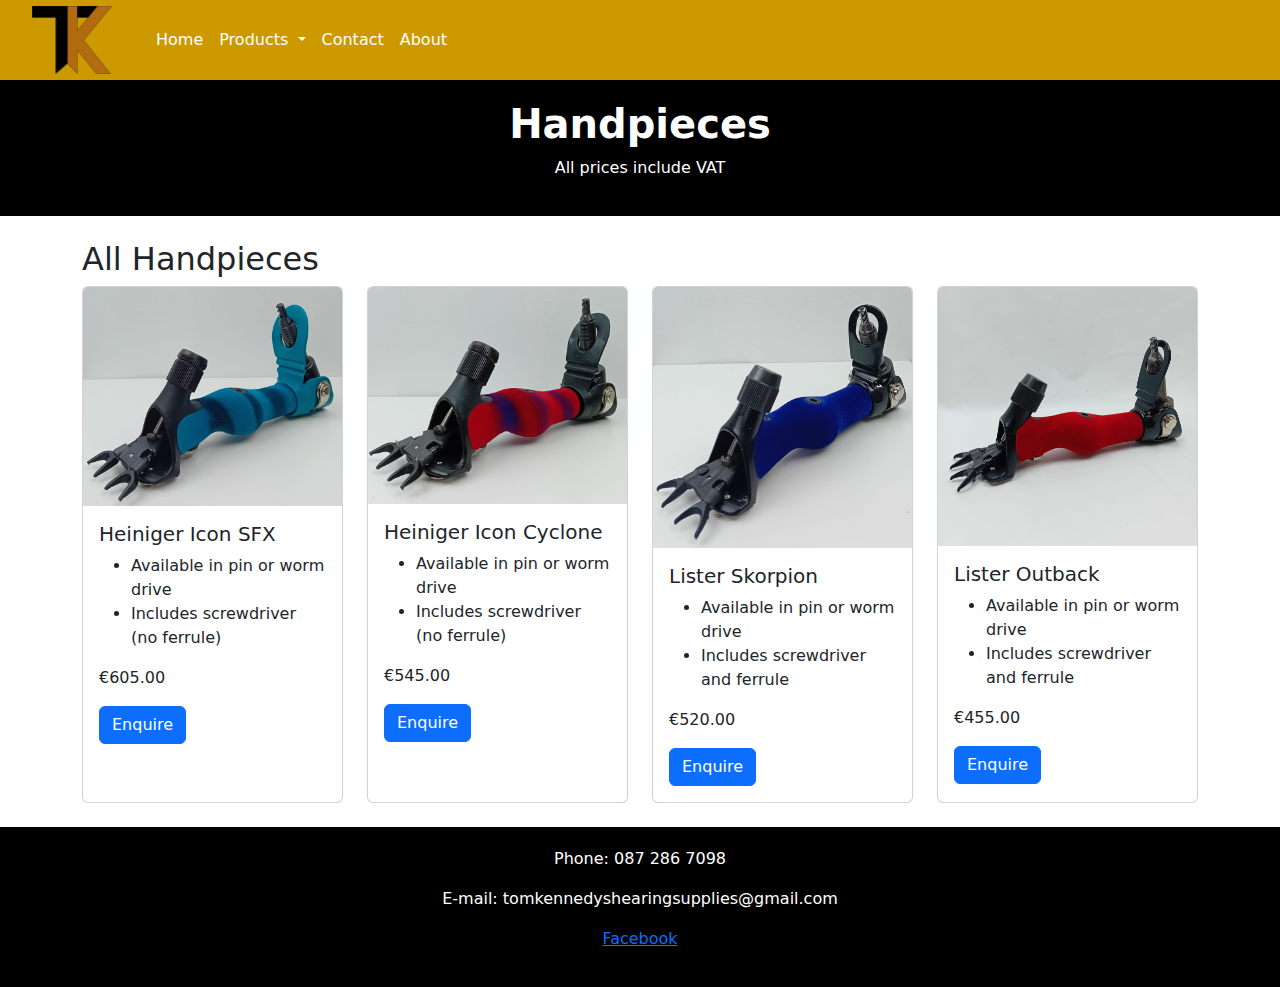
<file: handpieces.html>
<!DOCTYPE html>
<html lang="en">
<head>
  <meta charset="utf-8">
  <meta name="viewport" content="width=device-width, initial-scale=1">
  <title>Handpieces</title>
  <link rel="stylesheet" href="custom.css">
  <link href="https://cdn.jsdelivr.net/npm/bootstrap@5.3.3/dist/css/bootstrap.min.css" rel="stylesheet" integrity="sha384-QWTKZyjpPEjISv5WaRU9OFeRpok6YctnYmDr5pNlyT2bRjXh0JMhjY6hW+ALEwIH" crossorigin="anonymous">
</head>
<style>
  
</style>

<body>
 
  <!-- Navbar Component -->
  <site-navbar></site-navbar>

<div class="jumbotron feature">
  <div class="container">
    <h1 class="text-center"><b>Handpieces</b></h1>
    <p class="text-center">All prices include VAT</p>
  </div>
</div>

<div class="container-lg mt-4">
  <h2>All Handpieces</h2>
  
  <!-- First Row -->
  <div class="row row-cols-1 row-cols-md-4 g-4">
    <!-- Product 1 -->
    <div class="col">
      <div class="card h-100">
        <img src="images/handpieces/iconSFX.jpg" class="card-img-top" alt="Product 1">
        <div class="card-body">
          <h5 class="card-title">Heiniger Icon SFX</h5>
          <ul class="card-text">
            <li>Available in pin or worm drive</li>
            <li>Includes screwdriver (no ferrule)</li>
          </ul>
          <p class="card-text">€605.00</p>
           <a href="contact.html" class="btn btn-primary">Enquire</a>
        </div>
      </div>
    </div>

    <!-- Product 2 -->
    <div class="col">
      <div class="card h-100">
        <img src="images/handpieces/iconCyclone.jpg" class="card-img-top" alt="Product 1">
        <div class="card-body">
          <h5 class="card-title">Heiniger Icon Cyclone</h5>
          <ul class="card-text">
            <li>Available in pin or worm drive</li>
            <li>Includes screwdriver (no ferrule)</li>
          </ul>
          <p class="card-text">€545.00</p>
           <a href="contact.html" class="btn btn-primary">Enquire</a>
        </div>
      </div>
    </div>

    

    <!-- Product 3 -->
    <div class="col">
      <div class="card h-100">
        <img src="images/handpieces/listerSkorpion.jpg" class="card-img-top" alt="Product 3">
        <div class="card-body">
          <h5 class="card-title">Lister Skorpion</h5>
          <ul class="card-text">
            <li>Available in pin or worm drive</li>
            <li>Includes screwdriver and ferrule</li>
          </ul>
          <p class="card-text">€520.00</p>
           <a href="contact.html" class="btn btn-primary">Enquire</a>
        </div>
      </div>
    </div>

    <!-- Product 4 -->
    <div class="col">
      <div class="card h-100">
        <img src="images/handpieces/listerOutback.jpg" class="card-img-top" alt="Product 4">
        <div class="card-body">
          <h5 class="card-title">Lister Outback</h5>
          <ul class="card-text">
            <li>Available in pin or worm drive</li>
            <li>Includes screwdriver and ferrule </li>
          </ul>
          <p class="card-text">€455.00</p>
           <a href="contact.html" class="btn btn-primary">Enquire</a>
        </div>
      </div>
    </div>
  </div> <!-- End of First Row -->


</div>
<br>
<footer class="footer">
  <p>Phone: 087 286 7098</p>
  <p>E-mail: tomkennedyshearingsupplies@gmail.com</p>
  <p><a href="https://www.facebook.com/people/Tom-Kennedy-Shearing-Supplies/100067050157261/">Facebook</a></p>
</footer>
<script src="navbar.js"></script>
<script src="https://cdn.jsdelivr.net/npm/bootstrap@5.3.3/dist/js/bootstrap.bundle.min.js" integrity="sha384-YvpcrYf0tY3lHB60NNkmXc5s9fDVZLESaAA55NDzOxhy9GkcIdslK1eN7N6jIeHz" crossorigin="anonymous"></script>
   <!-- Custom JavaScript -->
    <script src="index.js"></script>
</body>
</html>
</file>
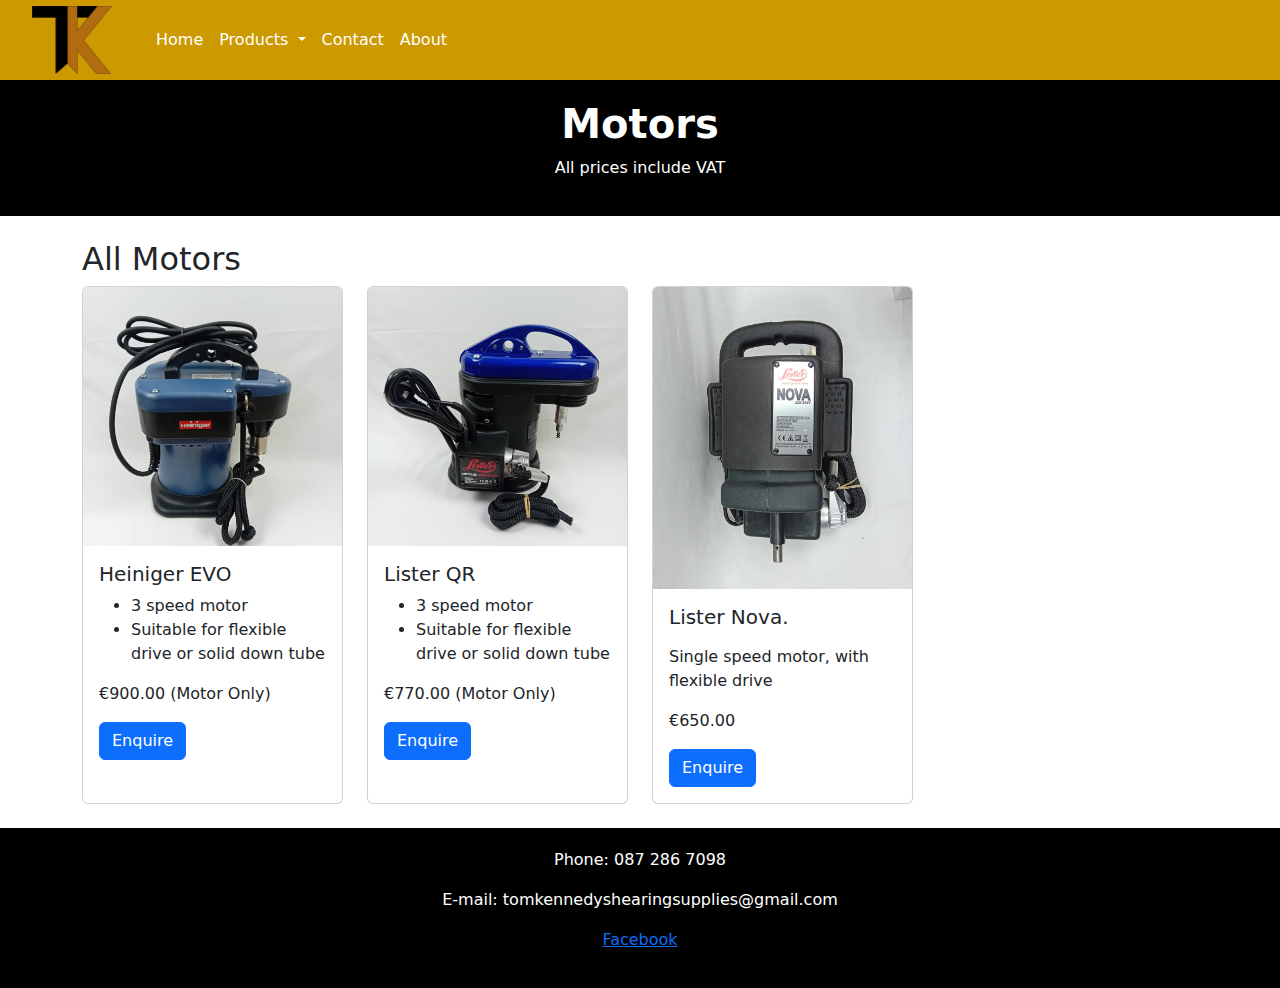
<file: motors.html>
<!DOCTYPE html>
<html lang="en">
<head>
  <meta charset="utf-8">
  <meta name="viewport" content="width=device-width, initial-scale=1">
  <title>Motors</title>
  <link rel="stylesheet" href="custom.css">
  <link href="https://cdn.jsdelivr.net/npm/bootstrap@5.3.3/dist/css/bootstrap.min.css" rel="stylesheet" integrity="sha384-QWTKZyjpPEjISv5WaRU9OFeRpok6YctnYmDr5pNlyT2bRjXh0JMhjY6hW+ALEwIH" crossorigin="anonymous">
</head>
<style>
 
</style>

<body>
 
  <!-- Navbar Component -->
  <site-navbar></site-navbar>
<div class="jumbotron feature">
  <div class="container">
    <h1 class="text-center"><b>Motors</b></h1>
    <p class="text-center">All prices include VAT</p>
  </div>
</div>

<div class="container-lg mt-4">
  <h2>All Motors</h2>
  <!-- First Row -->
  <div class="row row-cols-1 row-cols-md-4 g-4">
    <!-- Product 1 -->
    <div class="col">
      <div class="card h-100">
        <img src="images/motors/heinigerEvo.jpg" class="card-img-top" alt="Product 1">
        <div class="card-body">
          <h5 class="card-title">Heiniger EVO</h5>
          <ul class="card-text">
            <li>3 speed motor</li>
            <li>Suitable for flexible drive or solid down tube</li>
          </ul>
          <p class="card-text">€900.00 (Motor Only)</p>
          <a href="contact.html" class="btn btn-primary">Enquire</a>
        </div>
      </div>
    </div>

    <!-- Product 2 -->
    <div class="col">
      <div class="card h-100">
        <img src="images/motors/listerQr.jpg" class="card-img-top" alt="Product 4">
        <div class="card-body">
          <h5 class="card-title">Lister QR</h5>
          <ul class="card-text">
            <li>3 speed motor</li>
            <li>Suitable for flexible drive or solid down tube</li>
          </ul>
          <p class="card-text">€770.00 (Motor Only)</p>
          <a href="contact.html" class="btn btn-primary">Enquire</a>
        </div>
      </div>
    </div>

    <!-- Product 3 -->
    <div class="col">
      <div class="card h-100">
        <img src="images/motors/listerNova.jpg" class="card-img-top" alt="Product 3">
        <div class="card-body">
          <h5 class="card-title">Lister Nova.</h5>
          <p></p>
            <text class="card-text">Single speed motor, with flexible drive</text>
           <p></p>
          <p class="card-text">€650.00</p>
          <a href="contact.html" class="btn btn-primary">Enquire</a>
        </div>
      </div>
    </div>
  </div> <!-- End of First Row -->


</div>
<br>

<footer class="footer">
  <p>Phone: 087 286 7098</p>
  <p>E-mail: tomkennedyshearingsupplies@gmail.com</p>
  <p><a href="https://www.facebook.com/people/Tom-Kennedy-Shearing-Supplies/100067050157261/">Facebook</a></p>
</footer>
<script src="navbar.js"></script>
<script src="https://cdn.jsdelivr.net/npm/bootstrap@5.3.3/dist/js/bootstrap.bundle.min.js" integrity="sha384-YvpcrYf0tY3lHB60NNkmXc5s9fDVZLESaAA55NDzOxhy9GkcIdslK1eN7N6jIeHz" crossorigin="anonymous"></script>
   <!-- Custom JavaScript -->
    <script src="index.js"></script>
</body>
</html>
</file>
<file: custom.css>
.container {
	max-width: 400px !important; /* Set the maximum width of the container */
    margin: 0 auto;
	padding: 20px;
} 

.parallax {
  /* The image used */
  background-image: url("images/para2.jpg");

  /* Set a specific height */
  min-height: 700px;

  /* Create the parallax scrolling effect */
  background-attachment: fixed;
  background-position: center 30%;
  background-repeat: no-repeat;
  background-size: cover;
}

  .navbar {
    height: 80px; /* Adjust the height as needed */
    padding: 10px 20px; /* Adjust the padding as needed */
	background-color: #ff7f50 !important;
	color: white;
}

.navbar-brand {
    font-size: 1.5rem; /* Adjust the font size as needed */
}
.logo{
	width: 80px;
	height: auto;
	margin-right: 20px;
	
}
.logo.animated {
  width: 80px; /* Adjust size if needed */
  height: auto;
}
.carousel-item img {
    width: 120%;
    height: 550px;
    object-fit: cover;
    border-radius: 20px;
}

  .bottom-images img {
            width: 100%; /* Set width to 100% to fill the column */
            height: auto; /* Maintain aspect ratio */
			padding-top: 20px;

        }  
.bottomSection{
	margin: 20px;
}
		
.footer {
  background-color: black; /* Set the background color to black */
  color: white; /* Set the text color to white */
  padding: 20px; /* Add padding for spacing */
  text-align: center; /* Center align text */
}
 .form{
	 padding: 20px;
 }
 /* Hover Effect Styles */
.image-link {
  position: relative;
  overflow: hidden;
  border-radius: 30px;
}

.overlay {
  position: absolute;
  top: 0;
  bottom: 0;
  left: 0;
  right: 0;
  background-color: rgba(0, 0, 0, 0.5);
  opacity: 0;
  transition: opacity 0.3s ease;
  display: flex;
  justify-content: center;
  align-items: center;
}

.overlay .text {
  color: white;
  font-size: 20px;
  font-weight: bold;
}

.image-link:hover .overlay {
  opacity: 1;
}
 .bottomSection .card {
      border: none;
    }

 /* Custom CSS to remove blue links under images */
  .image-link {
    text-decoration: none; /* Remove underline */
    color: inherit; /* Inherit color from parent */
  }

  .image-link:hover {
    text-decoration: none; /* Remove underline on hover */
    color: inherit; /* Inherit color from parent on hover */
  }
   /* Custom CSS for Jumbotron */
  .jumbotron.feature {
    background-color: black;
    color: white;
    margin-bottom: 0; /* Remove default bottom margin */
  }
</file>
